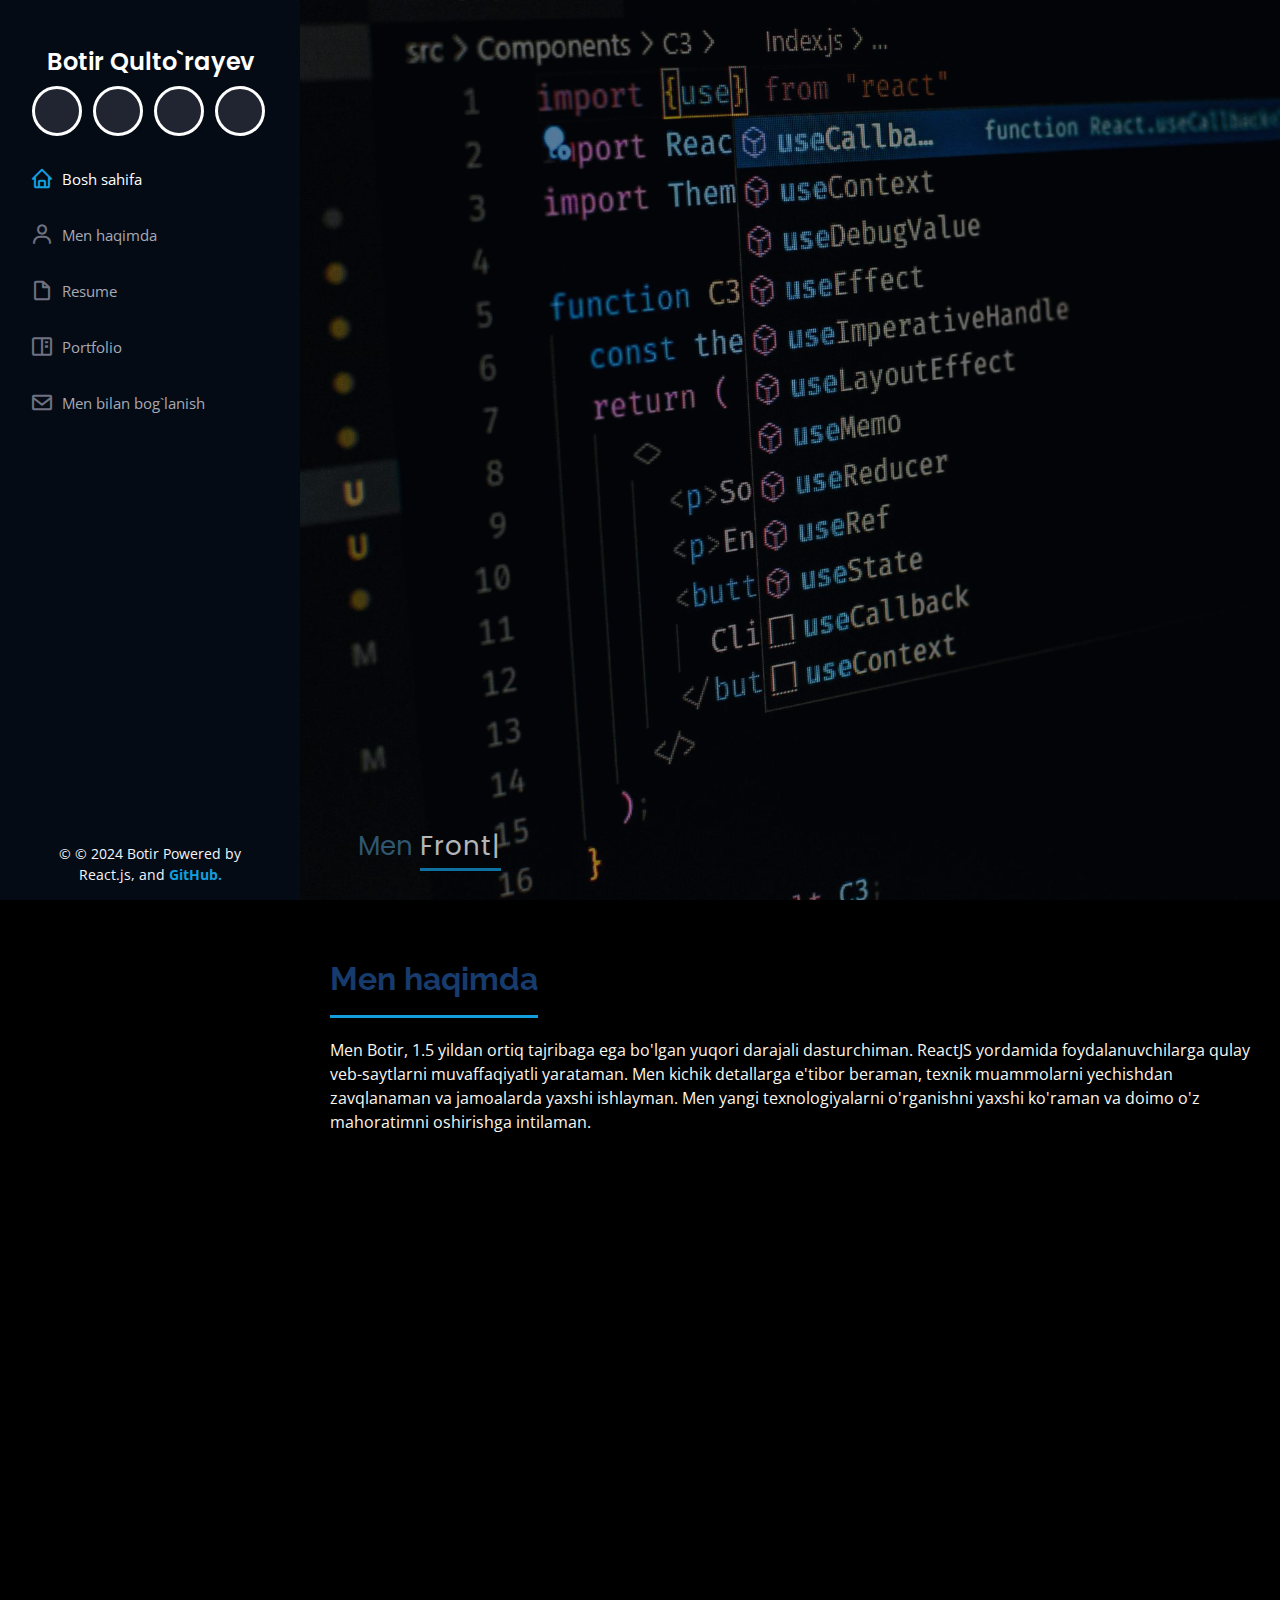
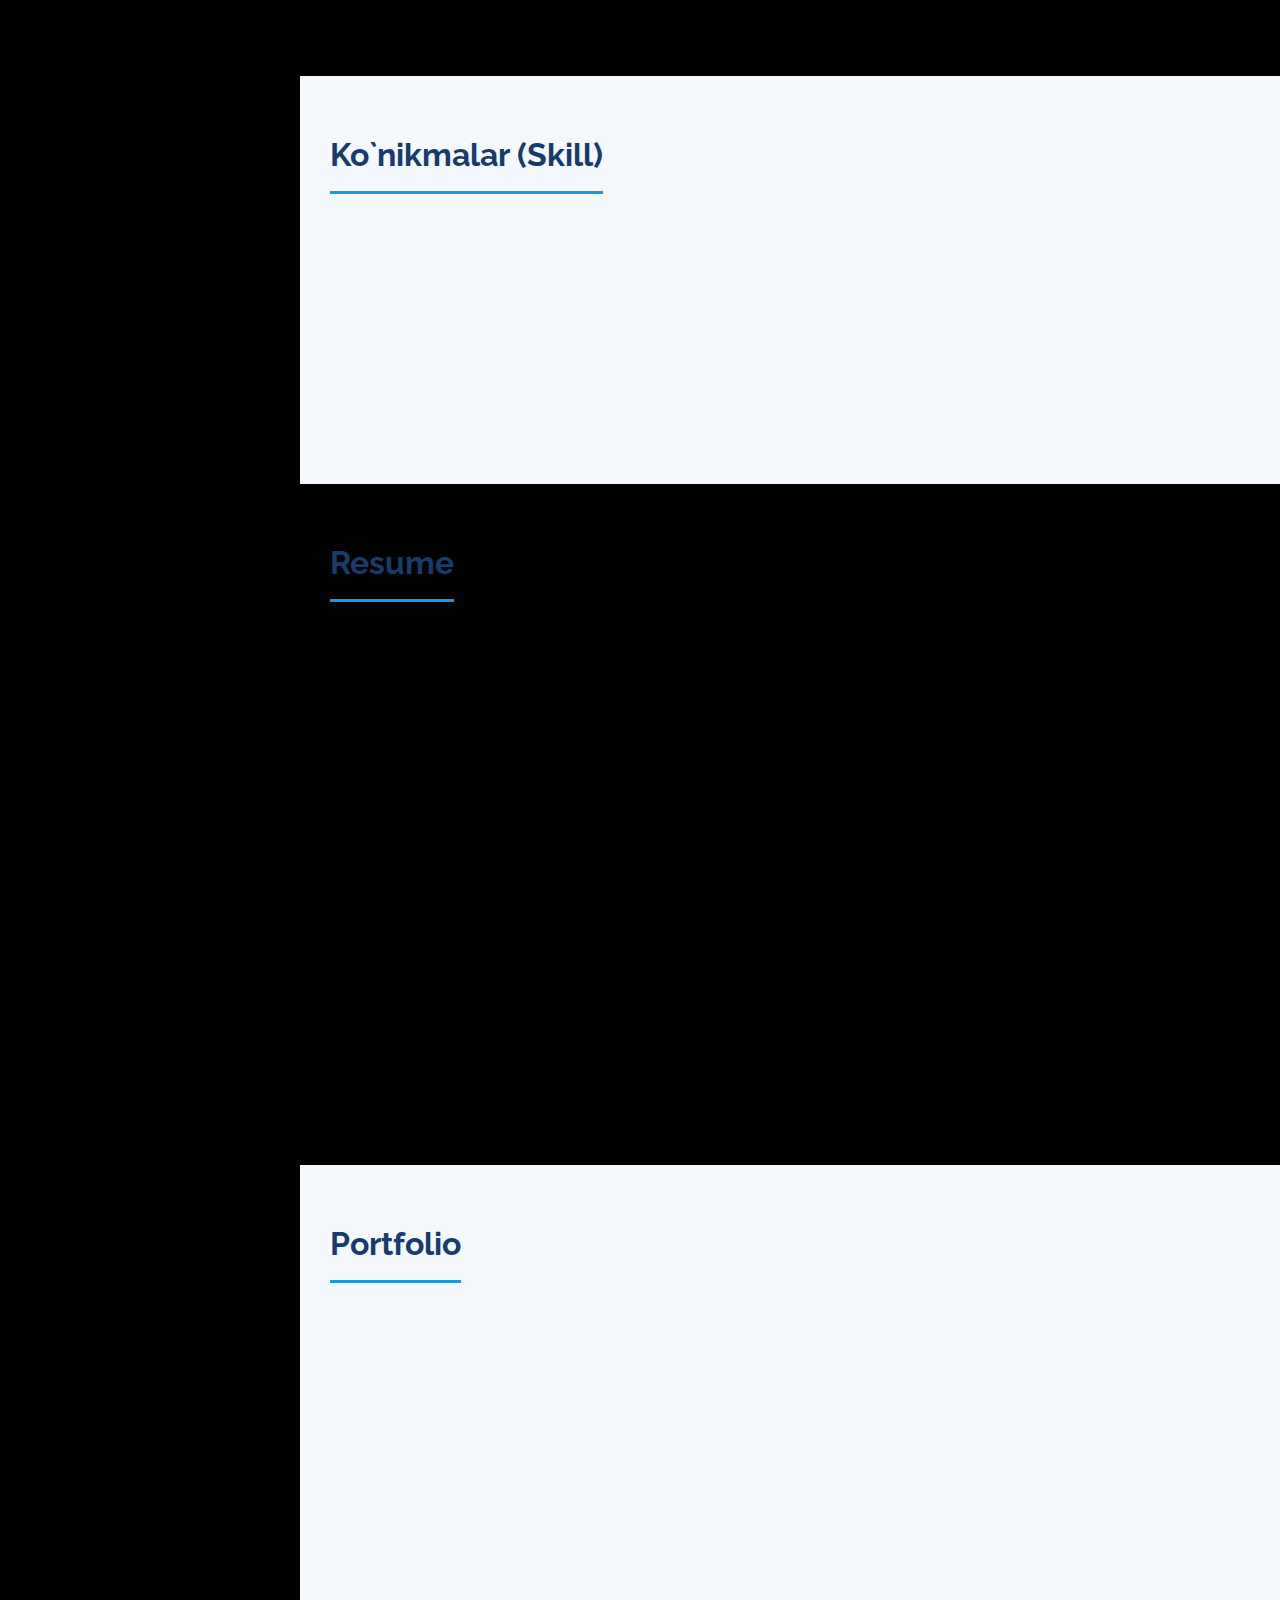
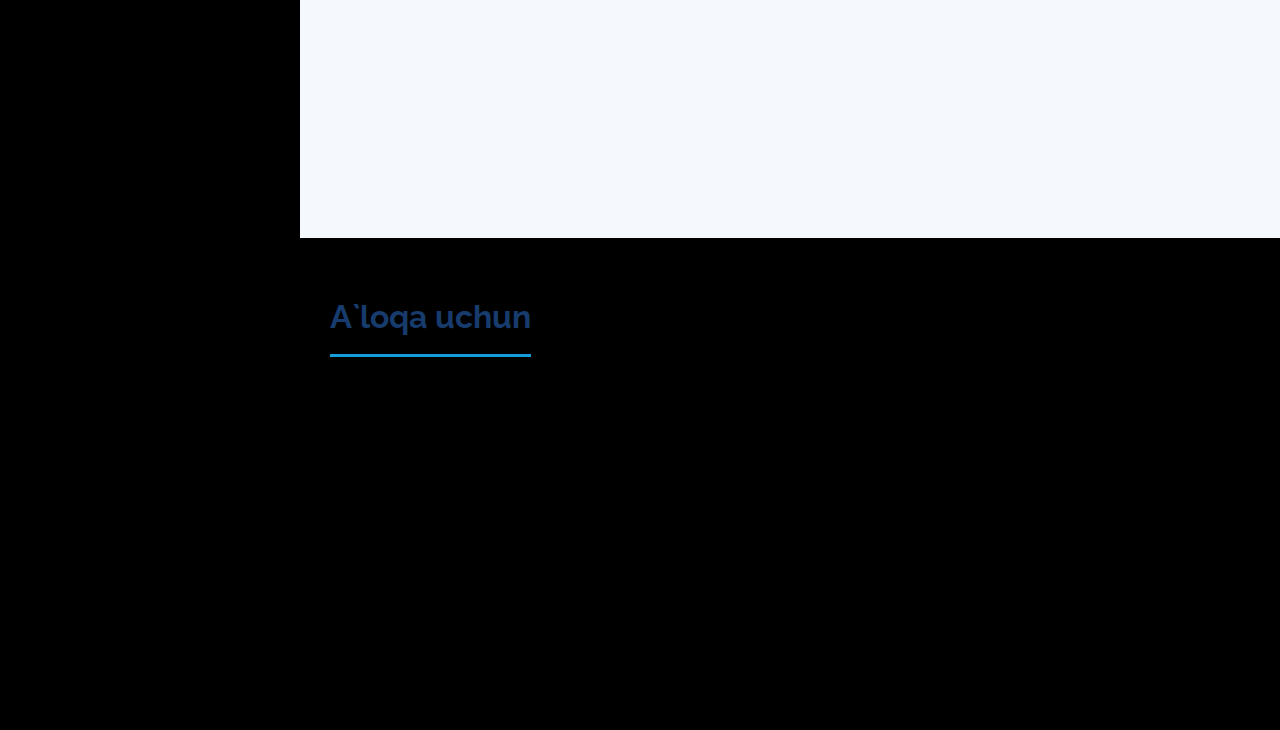
<file: index.html>
<!DOCTYPE html>
<html lang="en">
  <head>
    <meta charset="utf-8" />
    <meta content="width=device-width, initial-scale=1.0" name="viewport" />

    <title>Portfolio</title>
    <meta content="" name="description" />
    <meta content="" name="keywords" />

    <!-- Favicons -->
    <link href="assets/img/favicon.png" rel="icon" />
    <link href="assets/img/apple-touch-icon.png" rel="apple-touch-icon" />

    <!-- Google Fonts -->
    <link
      href="https://fonts.googleapis.com/css?family=Open+Sans:300,300i,400,400i,600,600i,700,700i|Raleway:300,300i,400,400i,500,500i,600,600i,700,700i|Poppins:300,300i,400,400i,500,500i,600,600i,700,700i"
      rel="stylesheet"
    />

    <!-- FontAwesome -->
    <link
      rel="stylesheet"
      href="https://use.fontawesome.com/releases/v5.6.3/css/all.css"
      integrity="sha384-UHRtZLI+pbxtHCWp1t77Bi1L4ZtiqrqD80Kn4Z8NTSRyMA2Fd33n5dQ8lWUE00s/"
      crossorigin="anonymous"
    />

    <!-- Vendor CSS Files -->
    <link href="assets/vendor/aos/aos.css" rel="stylesheet" />
    <link
      href="assets/vendor/bootstrap/css/bootstrap.min.css"
      rel="stylesheet"
    />
    <link
      href="assets/vendor/bootstrap-icons/bootstrap-icons.css"
      rel="stylesheet"
    />
    <link href="assets/vendor/boxicons/css/boxicons.min.css" rel="stylesheet" />
    <link
      href="assets/vendor/glightbox/css/glightbox.min.css"
      rel="stylesheet"
    />
    <link href="assets/vendor/swiper/swiper-bundle.min.css" rel="stylesheet" />

    <!-- Template Main CSS File -->
    <link href="assets/css/style.css" rel="stylesheet" />
    <link rel="stylesheet" href="assets/css/cursor-style.css" />

    <!-- =======================================================
  * Template Name: iPortfolio
  * Updated: Jan 29 2024 with Bootstrap v5.3.2
  * Template URL: https://bootstrapmade.com/iportfolio-bootstrap-portfolio-websites-template/
  * Author: BootstrapMade.com
  * License: https://bootstrapmade.com/license/
  ======================================================== -->
  </head>

  <body class="body">

    <!-- <div class="loader" id="load">
      <div>G</div>
      <div>N</div>
      <div>I</div>
      <div>D</div>
      <div>A</div>
      <div>O</div>
      <div>L</div>
    </div> -->

    <!-- ======= Mobile nav toggle button ======= -->
    <i class="bi bi-list mobile-nav-toggle d-xl-none"></i>

    <!-- ======= Header ======= -->
    <header id="header">
      <div class="d-flex flex-column">
        <div class="profile my-5">
          <!-- <img
            src="assets/img/profile-img.jpg"
            alt=""
            class="img-fluid rounded-circle"
          /> -->
          <h1 class="text-light"><a href="index.html">Botir Qulto`rayev</a></h1>
          <div class="social-links mt-3 text-center">
            <ul>
              <li>
                <a href="https://t.me/Botir_lv21"  target="_blank" class="telegram">
                  <i class="fab fa-brands fa-telegram icon"></i>
                </a>
              </li>
              <li>
                <a href="https://github.com/BotirWeb" target="_blank" class="github"
                  ><i class="fab fa-brands fa-github icon"></i
                ></a>
              </li>
              <li>
                <a href="https://www.linkedin.com/in/botirdev" target="_blank" class="linkedin"
                  ><i class="fab fa-linkedin-in icon"></i
                ></a>
              </li>
              <li>
                <a href="mailto:botirweb.job@gmail.com"  target="_blank" class="email"
                  ><i class="fab fa-google icon"></i
                ></a>
              </li>
            </ul>
          </div>
        </div>

        <nav id="navbar" class="nav-menu navbar">
          <ul>
            <li>
              <a href="#hero" class="nav-link scrollto active"
                ><i class="bx bx-home"></i> <span>Bosh sahifa</span></a
              >
            </li>
            <li>
              <a href="#about" class="nav-link scrollto"
                ><i class="bx bx-user"></i> <span>Men haqimda</span></a
              >
            </li>
            <li>
              <a href="#resume" class="nav-link scrollto"
                ><i class="bx bx-file-blank"></i> <span>Resume</span></a
              >
            </li>
            <li>
              <a href="#portfolio" class="nav-link scrollto"
                ><i class="bx bx-book-content"></i> <span>Portfolio</span></a
              >
            </li>
            <!-- <li>
              <a href="#services" class="nav-link scrollto"
                ><i class="bx bx-server"></i> <span>Services</span></a
              >
            </li> -->
            <li>
              <a href="#contact" class="nav-link scrollto"
                ><i class="bx bx-envelope"></i>
                <span>Men bilan bog`lanish</span></a
              >
            </li>
          </ul>
        </nav>
        <!-- .nav-menu -->
      </div>
    </header>
    <!-- End Header -->

    <!-- ======= Hero Section ======= -->
    <section
      id="hero"
      class="d-flex flex-column justify-content-center align-items-center"
    >
   
    <div class="background-image">
      <img src="assets/img/medium.jpg" alt="">
      
      </div>
    </div>
    
    <div class="title-up-top">
      <p>Men 
        <span
            class="typed"
            data-typed-items="Frontend dasturchiman, React JS dasturchiman"
          ></span>
        
        </p>

    </div>
      <div class="hero-container" data-aos="fade-in">
      </div>
    </section>
    <!-- End Hero -->

    <main id="main">
      <!-- ======= About Section ======= -->
      <section id="about" class="about">
        <div class="container">
          <div class="section-title">
            <h2>Men haqimda</h2>
            <p>
              Men Botir, 1.5 yildan ortiq tajribaga ega bo'lgan
              yuqori darajali dasturchiman. ReactJS yordamida foydalanuvchilarga
              qulay veb-saytlarni muvaffaqiyatli yarataman. Men kichik
              detallarga e'tibor beraman, texnik muammolarni yechishdan zavqlanaman va
              jamoalarda yaxshi ishlayman. Men yangi texnologiyalarni
              o'rganishni yaxshi ko'raman va doimo o'z mahoratimni oshirishga
              intilaman.
            </p>
          </div>

          <div class="row">
            <!-- <div class="col-lg-4" data-aos="fade-right">
              <img src="assets/img/profile-img.jpg" class="img-fluid" alt="" />
            </div> -->
            <div class="col-lg-10 pt-4 pt-lg-0 content" data-aos="fade-left">
              <h3>Frontend dasturchi</h3>
              <p class="fst-italic">
                Men React.js yordamida yaratilgan Single Page Application (SPA)
                dasturini dasturlashda malakali front-end dasturchiman.
                Responsiv dizayn va UX/UI dizayn prinsiplariga amalda
                ko'rsatishga qodirman.
              </p>
              <div class="row">
                <div class="col-lg-6">
                  <ul>
                    <li>
                      <i class="bi bi-chevron-right"></i>
                      <strong>Yosh:</strong> <span>22</span>
                    </li>
                    <!-- <li>
                      <i class="bi bi-chevron-right"></i>
                      <strong>Website:</strong> <span>www.example.com</span>
                    </li> -->
                    <li>
                      <i class="bi bi-chevron-right"></i>
                      <strong>Telefon raqam:</strong>
                      <span
                        ><a href="tel:+998 (91) 518 1636"
                          >+998 (91) 518 1636</a
                        ></span
                      >
                    </li>
                    <li>
                      <i class="bi bi-chevron-right"></i>
                      <strong>Ish uchun hudud:</strong>
                      <span>Toshkent, Termiz, O`zbekiston</span>
                    </li>
                  </ul>
                </div>
                <div class="col-lg-6">
                  <ul>
                    <li>
                      <i class="bi bi-chevron-right"></i>
                      <strong>Daraja:</strong> <span>Junior</span>
                    </li>
                    <li>
                      <i class="bi bi-chevron-right"></i>
                      <strong>Elektron pochta:</strong>
                      <span
                        ><a href="mailto:botirweb.job@gmail.com"
                          >botirweb.job@gmail.com</a
                        ></span
                      >
                    </li>
                    <li>
                      <i class="bi bi-chevron-right"></i>
                      <strong>Freelancerlik:</strong> <span>Mavjud</span>
                    </li>
                  </ul>
                </div>
              </div>
              <p>
                Frontend Frameworks (React JS): Biror frontend frameworkni
                tushunish va uning asosiy funksiyalarini yarata olish ko`nikmalari
              </p>
              <p>
                Version Control Systems (Git): Git-ni tushunish va u bilan
                ishlay olish ko`nikmasi
              </p>
              <p>
                Package Managers (npm, Yarn): Npm yoki Yarn kabi paket
                boshqarish tizimlarini tushunaman.
              </p>
              <p>
                Basic Backend Bilimlar: Backend bilimlar, ya'ni server
                tomonidagi kodni yozish va API-lar bilan ishlashni tushunaman,
                frontend va backendda bo'lgan kodlar orasidagi munosabatni
                tushunaman.
              </p>
            </div>
          </div>
        </div>
      </section>
      <!-- End About Section -->

      <!-- ======= Skills Section ======= -->
      <section id="skills" class="skills section-bg">
        <div class="container">
          <div class="section-title">
            <h2>Ko`nikmalar (Skill)</h2>
          </div>

          <div class="row skills-content">
            <div class="col-lg-6" data-aos="fade-up">
              <div class="progress">
                <span class="skill">HTML <i class="val">100%</i></span>
                <div class="progress-bar-wrap">
                  <div
                    class="progress-bar"
                    role="progressbar"
                    aria-valuenow="100"
                    aria-valuemin="0"
                    aria-valuemax="100"
                  ></div>
                </div>
              </div>

              <div class="progress">
                <span class="skill">CSS (SASS)<i class="val">90%</i></span>
                <div class="progress-bar-wrap">
                  <div
                    class="progress-bar"
                    role="progressbar"
                    aria-valuenow="90"
                    aria-valuemin="0"
                    aria-valuemax="100"
                  ></div>
                </div>
              </div>

              <div class="progress">
                <span class="skill"
                  >JavaScript, (jQuery) <i class="val">75%</i></span
                >
                <div class="progress-bar-wrap">
                  <div
                    class="progress-bar"
                    role="progressbar"
                    aria-valuenow="75"
                    aria-valuemin="0"
                    aria-valuemax="100"
                  ></div>
                </div>
              </div>
            </div>

            <div class="col-lg-6" data-aos="fade-up" data-aos-delay="100">
              <div class="progress">
                <span class="skill">React Js <i class="val">80%</i></span>
                <div class="progress-bar-wrap">
                  <div
                    class="progress-bar"
                    role="progressbar"
                    aria-valuenow="80"
                    aria-valuemin="0"
                    aria-valuemax="100"
                  ></div>
                </div>
              </div>

              <div class="progress">
                <span class="skill"
                  >Bootstrap, Material UI, Tailwind<i class="val">90%</i></span
                >
                <div class="progress-bar-wrap">
                  <div
                    class="progress-bar"
                    role="progressbar"
                    aria-valuenow="90"
                    aria-valuemin="0"
                    aria-valuemax="100"
                  ></div>
                </div>
              </div>

              <div class="progress">
                <span class="skill"
                  >Photoshop, Figma <i class="val">55%</i></span
                >
                <div class="progress-bar-wrap">
                  <div
                    class="progress-bar"
                    role="progressbar"
                    aria-valuenow="55"
                    aria-valuemin="0"
                    aria-valuemax="100"
                  ></div>
                </div>
              </div>
            </div>
          </div>
        </div>
      </section>
      <!-- End Skills Section -->

      <!-- ======= Resume Section ======= -->
      <section id="resume" class="resume">
        <div class="container">
          <div class="section-title">
            <h2>Resume</h2>
          </div>

          <div class="row">
            <div class="col-lg-6" data-aos="fade-up">
              <div class="resume-item pb-0">
                <h4>Botir Qulto`rayev</h4>
                <p>
                  <em>Yosh Frontend dasturchi</em>
                </p>
                <ul>
                  <li>
                    <a href="tel:+998 (91) 518 1636">+998 (91) 518 1636</a>
                  </li>
                  <li>
                    <a href="tel:+998 (91) 584 42 69">+998 (91) 584 42 69</a>
                  </li>
                  <li>
                    <a href="mailto:botirweb.job@gmail.com"
                      >botirweb.job@gmail.com</a
                    >
                  </li>
                </ul>
              </div>

              <h3 class="resume-title">Ta`lim</h3>
              <div class="resume-item">
                <h4>WebForte Akademy</h4>
                <h5>2022 - 2023</h5>
                <p>
                  Men <a href="http://webforte.uz">WebForte Akademyda</a> veb
                  saytlarni Figma, Photoshop dizayn maketlar yordamida noldan
                  yaratishni, telegram botga xabar yuborishni, va bu saytlarni xostinga joylashni o`rgandim
                </p>
              </div>
              <!-- <div class="resume-item">
                <h4>Self Study</h4>
                <h5>2023 - 2024</h5>
                <p>
                  <a href="https://sammi.ac">sammi.ac</a> onlayn platformasidan
                  mustaqil ravishda React JS ni o`rgandim, Class component,
                  Function component, Hooklar, Custom hooklar, API bilan
                  ishlash, Redux, Redux toolkit, kurs davomida Reactning asosiy
                  bilimlariga ega bo`ldim.
                </p>
              </div> -->
            </div>
            <div class="col-lg-6" data-aos="fade-up" data-aos-delay="100">
              <h3 class="resume-title">Birinchi ish</h3>
              <div class="resume-item">
                <h4>Frontend, Freelancer</h4>
                <h5>2023</h5>
                <ul>
                  <li>WebForte Akademy jamoasi bilan birga turli responsiv, veb saytlar, saytlarni noldan ko`tarish, hostinga joylash, xatoliklarni tuzatish bilan shug`ullanganman</li>
                  <li>kwork.ru onlayn ish saytidan veb saytlarni yaratish, veb saytdagi turli xatoliklarni tuzatish bilan shug`ullanganman</li>
                  <li>
                    Responsiv veb saytlarni Figma va Photoshop maketlari
                    yordamida yarataman
                  </li>
                 
                </ul>

                
              
              <p><a class="btn btn-primary" href="https://docs.google.com/document/d/e/2PACX-1vQb8RbstOr6NG2hlfYrHQxTEcpoYZ9s4t6ZmMlo83VBpo9C1WdSVHUX7IV5ojLCxFS1W_TfmF-c97TE/pub" target="_blank" >Resumeni ko`rish</a></p>
              </div>

            </div>
          </div>
        </div>
      </section>
      <!-- End Resume Section -->

      <!-- ======= Portfolio Section ======= -->
      <section id="portfolio" class="portfolio section-bg">
        <div class="container">
          <div class="section-title">
            <h2>Portfolio</h2>
          </div>

          <div class="row" data-aos="fade-up">
            <div class="col-lg-12 d-flex justify-content-center">
              <ul id="portfolio-flters">
                <li data-filter="*" class="filter-active">Barchasi</li>
                <li data-filter=".filter-react">Veb dastur(React asosida)</li>
                <li data-filter=".filter-sayt">Veb sayt</li>
                <!-- <li data-filter=".filter-sayt">Figma dizayn asosida(noldan)</li> -->
              </ul>
            </div>
          </div>

          <div
            class="row portfolio-container"
            data-aos="fade-up"
            data-aos-delay="100"
          >
            <div class="col-lg-4 col-md-6 portfolio-item filter-react">
              <div class="portfolio-wrap">
                
                <img
                  src="assets/img/portfolio/youtube-clone.jpg"
                  class="img-fluid"
                  alt=""
                />
                <div class="portfolio-links">
                  <a
                  href="https://kosmos-tube.vercel.app"
                    target="_blank"
                    title="Youtube clone, video veb sayt"
                    ><i class="bx bx-plus"></i
                  ></a>
                  <a href="youtube-clone-details.html"  target="_blank" title="More Details"
                    ><i class="bx bx-link"></i
                  ></a>
                </div>
              </div>
            </div>

            <div class="col-lg-4 col-md-6 portfolio-item filter-sayt">
              <div class="portfolio-wrap">
                <img
                  src="assets/img/portfolio/motex-1.jpg"
                  class="img-fluid"
                  alt=""
                />
                <div class="portfolio-links">
                  <a
                  href="https://motex-1.netlify.app"
                    title="Ko`p funksiyali internet do`kon"
                    target="_blank"
                    ><i class="bx bx-plus"></i
                  ></a>
                  <a href="motex.html" target="_blank" title="More Details"
                    ><i class="bx bx-link"></i
                  ></a>
                </div>
              </div>
            </div>

            <div class="col-lg-4 col-md-6 portfolio-item filter-sayt">
              <div class="portfolio-wrap">
                <img
                  src="assets/img/portfolio/estrade-1.jpg"
                  class="img-fluid"
                  alt=""
                />
                <div class="portfolio-links">
                  <a
                  href="https://etrade-1.netlify.app"
                  target="_blank"
                    title="Internet do`kon"
                    ><i class="bx bx-plus"></i
                  ></a>
                  <a href="etrade.html" target="_blank" title="More Details"
                    ><i class="bx bx-link"></i
                  ></a>
                </div>
              </div>
            </div>

            <div class="col-lg-4 col-md-6 portfolio-item filter-sayt">
              <div class="portfolio-wrap">
                <img
                  src="assets/img/portfolio/api-market.jpg"
                  class="img-fluid"
                  alt=""
                />
                <div class="portfolio-links">
                  <a
                  href="https://api-market.netlify.app" target="_blank"
                    title="internet do`kon"
                    ><i class="bx bx-plus"></i
                  ></a>
                  <a href="api-market.html" target="_blank" title="More Details"
                    ><i class="bx bx-link"></i
                  ></a>
                </div>
              </div>
            </div>
            <div class="col-lg-4 col-md-6 portfolio-item filter-sayt">
              <div class="portfolio-wrap">
                <img
                  src="assets/img/portfolio/proxy-1.jpg"
                  class="img-fluid"
                  alt=""
                />
                <div class="portfolio-links">
                  <a
                  href="https://proxyleet.com" target="_blank"
                    title="Internet do`kon"
                    ><i class="bx bx-plus"></i
                  ></a>
                  <a href="proxy1330.html" target="_blank" title="More Details"
                    ><i class="bx bx-link"></i
                  ></a>
                </div>
              </div>
            </div>
            <div class="col-lg-4 col-md-6 portfolio-item filter-sayt">
              <div class="portfolio-wrap">
                <img
                  src="assets/img/portfolio/premium-house.jpg"
                  class="img-fluid"
                  alt=""
                />
                <div class="portfolio-links">
                  <a
                  href="https://premium-house.netlify.app/" target="_blank"
                    title="Internet do`kon"
                    ><i class="bx bx-plus"></i
                  ></a>
                  <a href="premium-house.html" target="_blank" title="More Details"
                    ><i class="bx bx-link"></i
                  ></a>
                </div>
              </div>
            </div>
          </div>
        </div>
      </section>
      <!-- End Portfolio Section -->

      <!-- ======= Contact Section ======= -->
      <section id="contact" class="contact">
        <div class="container">
          <div class="section-title">
            <h2>A`loqa uchun</h2>
            <p></p>
          </div>

          <div class="row" data-aos="fade-in">
            <div class="col-lg-10 d-flex align-items-stretch">
              <div class="info d-flex gap-5">
                <div class="email">
                  <i class="bi bi-envelope"></i>
                  <h4>Elektron pochta:</h4>
                  <p>
                    <a href="mailto:botirweb.job@gmail.com"
                      >botirweb.job@gmail.com</a
                    >
                  </p>
                </div>

                <div class="phone">
                  <i class="bi bi-phone"></i>
                  <h4>Telefon raqam:</h4>
                  <p><a href="tel:+998(91)5181636">+998 (91) 518 16 36</a></p>
                  <p>
                    <a href="tel:+998(91)5844269">+998 (91) 584 42 69</a>
                  </p>
                </div>
              </div>
            </div>
          </div>
        </div>
      </section>
      <!-- End Contact Section -->
    </main>
    <!-- End #main -->

    <!-- ======= Footer ======= -->
    <footer id="footer">
      <div class="container">
        <div class="copyright">
          &copy; © 2024 Botir
          Powered by React.js, and <strong><span><a href="https://github.com/BotirWeb" target="_blank"> GitHub.</a></span></strong>
        </div>
        
        </div>
      </div>
    </footer>
    <!-- End  Footer -->

    <a
      href="#"
      class="back-to-top d-flex align-items-center justify-content-center"
      ><i class="bi bi-arrow-up-short"></i
    ></a>
    <!-- <canvas id="canvas"></canvas> -->

    <!-- Vendor JS Files -->
    <script src="assets/vendor/purecounter/purecounter_vanilla.js"></script>
    <script src="assets/vendor/aos/aos.js"></script>
    <script src="assets/vendor/bootstrap/js/bootstrap.bundle.min.js"></script>
    <script src="assets/vendor/glightbox/js/glightbox.min.js"></script>
    <script src="assets/vendor/isotope-layout/isotope.pkgd.min.js"></script>
    <script src="assets/vendor/swiper/swiper-bundle.min.js"></script>
    <script src="assets/vendor/typed.js/typed.umd.js"></script>
    <script src="assets/vendor/waypoints/noframework.waypoints.js"></script>
    <script src="assets/vendor/php-email-form/validate.js"></script>

    <!-- Template Main JS File -->
    <script src="assets/js/main.js"></script>

    <!-- mouse pointer animation -->
    <!-- <script
      src="//cdnjs.cloudflare.com/ajax/libs/dat-gui/0.5/dat.gui.min.js"
      type="text/javascript"
    ></script> -->

    <script src="assets/js/cursor-script.js"></script>
  </body>
</html>
</file>
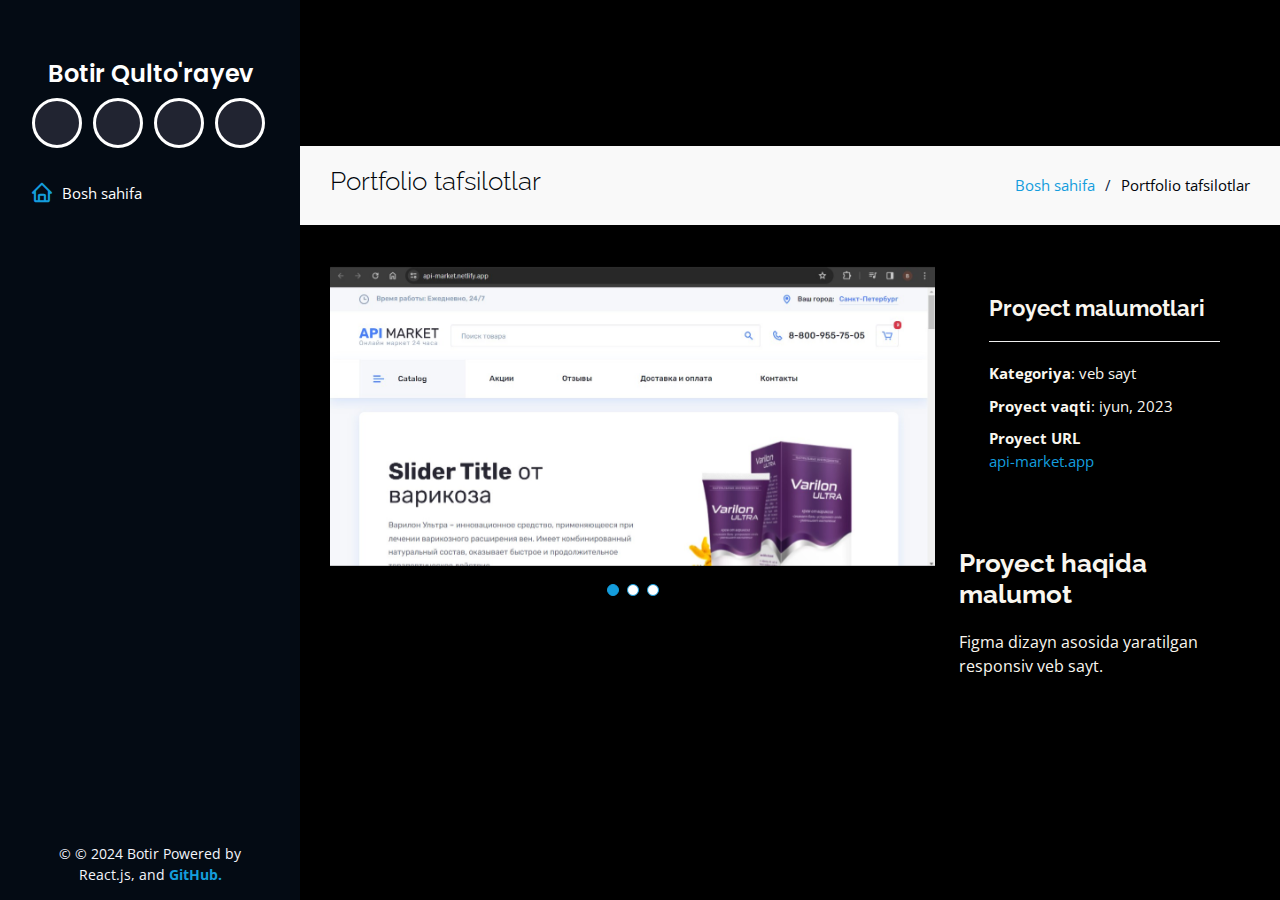
<file: api-market.html>
<!DOCTYPE html>
<html lang="en">
  <head>
    <meta charset="utf-8" />
    <meta content="width=device-width, initial-scale=1.0" name="viewport" />

    <title>Portfolio tafsilotlar</title>
    <meta content="" name="description" />
    <meta content="" name="keywords" />

    <!-- Favicons -->
    <link href="assets/img/favicon.png" rel="icon" />
    <link href="assets/img/apple-touch-icon.png" rel="apple-touch-icon" />

    <!-- Google Fonts -->
    <link
      href="https://fonts.googleapis.com/css?family=Open+Sans:300,300i,400,400i,600,600i,700,700i|Raleway:300,300i,400,400i,500,500i,600,600i,700,700i|Poppins:300,300i,400,400i,500,500i,600,600i,700,700i"
      rel="stylesheet"
    />

    <!-- FontAwesome -->
    <link
      rel="stylesheet"
      href="https://use.fontawesome.com/releases/v5.6.3/css/all.css"
      integrity="sha384-UHRtZLI+pbxtHCWp1t77Bi1L4ZtiqrqD80Kn4Z8NTSRyMA2Fd33n5dQ8lWUE00s/"
      crossorigin="anonymous"
    />

    <!-- Vendor CSS Files -->
    <link href="assets/vendor/aos/aos.css" rel="stylesheet" />
    <link
      href="assets/vendor/bootstrap/css/bootstrap.min.css"
      rel="stylesheet"
    />
    <link
      href="assets/vendor/bootstrap-icons/bootstrap-icons.css"
      rel="stylesheet"
    />
    <link href="assets/vendor/boxicons/css/boxicons.min.css" rel="stylesheet" />
    <link
      href="assets/vendor/glightbox/css/glightbox.min.css"
      rel="stylesheet"
    />
    <link href="assets/vendor/swiper/swiper-bundle.min.css" rel="stylesheet" />

    <!-- Template Main CSS File -->
    <link href="assets/css/style.css" rel="stylesheet" />
    <link rel="stylesheet" href="assets/css/cursor-style.css" />

    <!-- =======================================================
  * Template Name: iPortfolio
  * Updated: Jan 29 2024 with Bootstrap v5.3.2
  * Template URL: https://bootstrapmade.com/iportfolio-bootstrap-portfolio-websites-template/
  * Author: BootstrapMade.com
  * License: https://bootstrapmade.com/license/
  ======================================================== -->
  </head>

  <body id="body">
    <!-- ======= Mobile nav toggle button ======= -->
    <i class="bi bi-list mobile-nav-toggle d-xl-none"></i>

    <!-- ======= Header ======= -->
    <header id="header">
      <div class="d-flex flex-column">
        <div class="profile portfolio_detail">
          <!-- <img
            src="assets/img/profile-img.jpg"
            alt=""
            class="img-fluid rounded-circle"
          /> -->
          <h1 class="text-light"><a href="index.html">Botir Qulto'rayev</a></h1>
          <div class="social-links mt-3 text-center">
            <ul>
              <li>
                <a href="https://t.me/Botir_lv21"  target="_blank" class="telegram">
                  <i class="fab fa-brands fa-telegram icon"></i>
                </a>
              </li>
              <li>
                <a href="https://github.com/BotirWeb" target="_blank" class="github"
                  ><i class="fab fa-brands fa-github icon"></i
                ></a>
              </li>
              <li>
                <a href="https://www.linkedin.com/in/botirdev" target="_blank" class="linkedin"
                  ><i class="fab fa-linkedin-in icon"></i
                ></a>
              </li>
              <li>
                <a href="mailto:botirweb.job@gmail.com"  target="_blank" class="email"
                  ><i class="fab fa-google icon"></i
                ></a>
              </li>
            </ul>
          </div>
        </div>

        <nav id="navbar" class="nav-menu navbar navbar_bosh_sahifa">
          <ul>
            <li>
              <a href="index.html" class="nav-link scrollto active"
                ><i class="bx bx-home"></i> <span>Bosh sahifa</span></a
              >
            </li>
          </ul>
        </nav>
        <!-- .nav-menu -->
      </div>
    </header>
    <!-- End Header -->

    <main id="main">
      <!-- ======= Breadcrumbs ======= -->
      <section id="breadcrumbs" class="breadcrumbs">
        <div class="container">
          <div class="d-flex justify-content-between align-items-center">
            <h2 class="breadcrumbs_title">Portfolio tafsilotlar</h2>
            <ol>
              <li><a href="index.html">Bosh sahifa</a></li>
              <li class="breadcrumbs_title">Portfolio tafsilotlar</li>
            </ol>
          </div>
        </div>
      </section>
      <!-- End Breadcrumbs -->

      <!-- ======= Portfolio Details Section ======= -->
      <section id="portfolio-details" class="portfolio-details">
        <div class="container">
          <div class="row gy-4">
            <div class="col-lg-8">
              <div class="portfolio-details-slider swiper">
                <div class="swiper-wrapper align-items-center">
                  <div class="swiper-slide">
                    <img src="assets/img/portfolio/api-market.jpg" alt="" />
                  </div>

                  <div class="swiper-slide">
                    <img src="assets/img/portfolio/api-market-2.jpg" alt="" />
                  </div>

                  <div class="swiper-slide">
                    <img src="assets/img/portfolio/api-market-3.jpg" alt="" />
                  </div>
                </div>
                <div class="swiper-pagination"></div>
              </div>
            </div>

            <div class="col-lg-4">
              <div class="portfolio-info">
                <h3>Proyect malumotlari</h3>
                <ul>
                  <li><strong>Kategoriya</strong>: veb sayt</li>
                  <li><strong>Proyect vaqti</strong>: iyun, 2023</li>
                  <li>
                    <strong>Proyect URL</strong>
                    <br />
                    <a href="https://api-market.netlify.app" target="_blank"
                      >api-market.app</a
                    >
                  </li>
                </ul>
              </div>
              <div class="portfolio-description">
                <h2>Proyect haqida malumot</h2>
                <p>Figma dizayn asosida yaratilgan responsiv veb sayt.</p>
              </div>
            </div>
          </div>
        </div>
      </section>
      <!-- End Portfolio Details Section -->
    </main>
    <!-- End #main -->

    <!-- ======= Footer ======= -->
    <footer id="footer">
      <div class="container">
        <div class="copyright">
          &copy; © 2024 Botir
          Powered by React.js, and <strong><span><a href="https://github.com/BotirWeb" target="_blank"> GitHub.</a></span></strong>
        </div>
        
        </div>
      </div>
    </footer>
    <!-- End  Footer -->

    <a
      href="#"
      class="back-to-top d-flex align-items-center justify-content-center"
      ><i class="bi bi-arrow-up-short"></i
    ></a>

    <!-- Vendor JS Files -->
    <script src="assets/vendor/purecounter/purecounter_vanilla.js"></script>
    <script src="assets/vendor/aos/aos.js"></script>
    <script src="assets/vendor/bootstrap/js/bootstrap.bundle.min.js"></script>
    <script src="assets/vendor/glightbox/js/glightbox.min.js"></script>
    <script src="assets/vendor/isotope-layout/isotope.pkgd.min.js"></script>
    <script src="assets/vendor/swiper/swiper-bundle.min.js"></script>
    <script src="assets/vendor/typed.js/typed.umd.js"></script>
    <script src="assets/vendor/waypoints/noframework.waypoints.js"></script>
    <script src="assets/vendor/php-email-form/validate.js"></script>

    <!-- Template Main JS File -->
    <script src="assets/js/main.js"></script>
    <script src="assets/js/cursor-script.js"></script>
  </body>
</html>
</file>
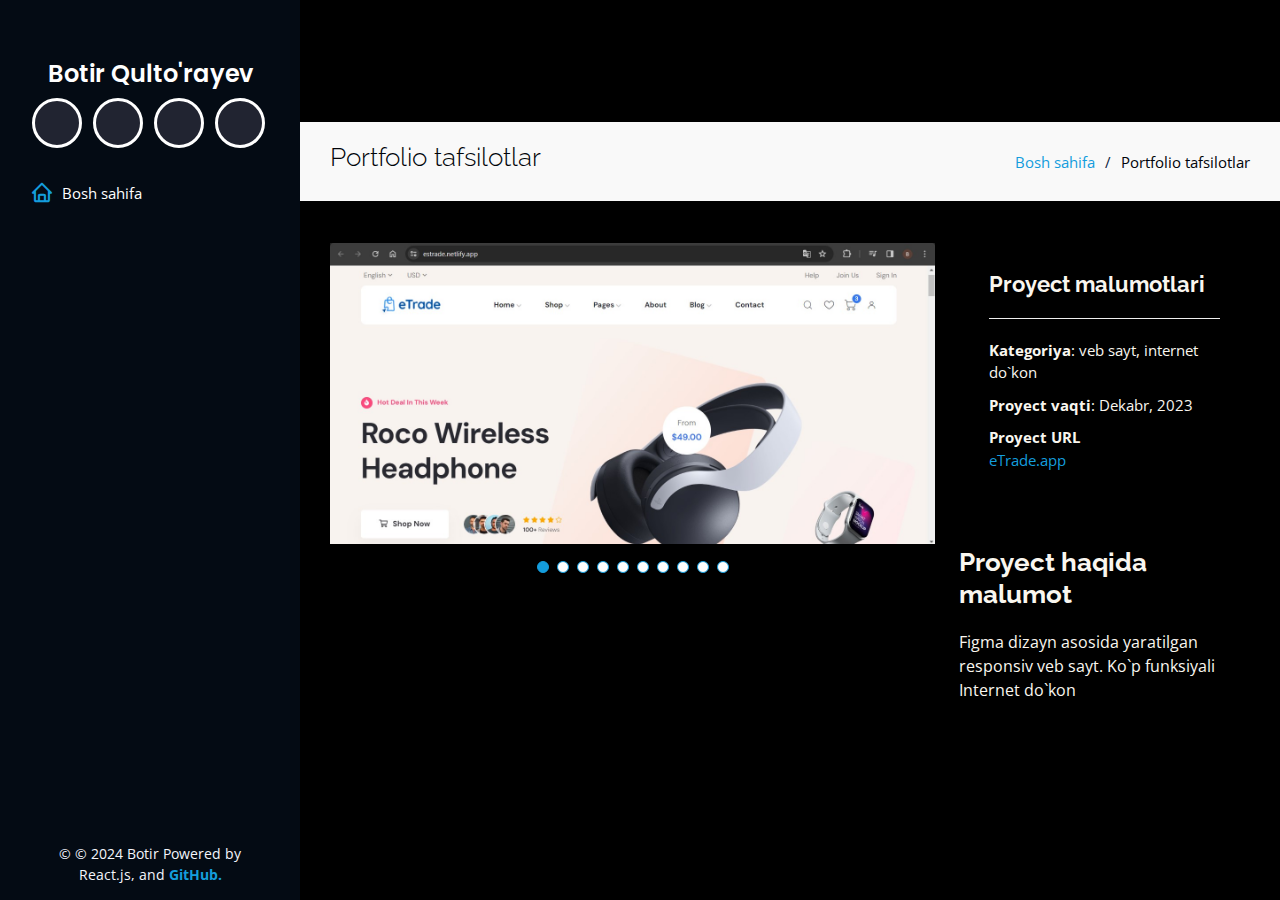
<file: etrade.html>
<!DOCTYPE html>
<html lang="en">
  <head>
    <meta charset="utf-8" />
    <meta content="width=device-width, initial-scale=1.0" name="viewport" />

    <title>Portfolio tafsilotlar</title>
    <meta content="" name="description" />
    <meta content="" name="keywords" />

    <!-- Favicons -->
    <link href="assets/img/favicon.png" rel="icon" />
    <link href="assets/img/apple-touch-icon.png" rel="apple-touch-icon" />

    <!-- Google Fonts -->
    <link
      href="https://fonts.googleapis.com/css?family=Open+Sans:300,300i,400,400i,600,600i,700,700i|Raleway:300,300i,400,400i,500,500i,600,600i,700,700i|Poppins:300,300i,400,400i,500,500i,600,600i,700,700i"
      rel="stylesheet"
    />

    <!-- FontAwesome -->
    <link
      rel="stylesheet"
      href="https://use.fontawesome.com/releases/v5.6.3/css/all.css"
      integrity="sha384-UHRtZLI+pbxtHCWp1t77Bi1L4ZtiqrqD80Kn4Z8NTSRyMA2Fd33n5dQ8lWUE00s/"
      crossorigin="anonymous"
    />

    <!-- Vendor CSS Files -->
    <link href="assets/vendor/aos/aos.css" rel="stylesheet" />
    <link
      href="assets/vendor/bootstrap/css/bootstrap.min.css"
      rel="stylesheet"
    />
    <link
      href="assets/vendor/bootstrap-icons/bootstrap-icons.css"
      rel="stylesheet"
    />
    <link href="assets/vendor/boxicons/css/boxicons.min.css" rel="stylesheet" />
    <link
      href="assets/vendor/glightbox/css/glightbox.min.css"
      rel="stylesheet"
    />
    <link href="assets/vendor/swiper/swiper-bundle.min.css" rel="stylesheet" />

    <!-- Template Main CSS File -->
    <link href="assets/css/style.css" rel="stylesheet" />
    <link rel="stylesheet" href="assets/css/cursor-style.css" />

    <!-- =======================================================
  * Template Name: iPortfolio
  * Updated: Jan 29 2024 with Bootstrap v5.3.2
  * Template URL: https://bootstrapmade.com/iportfolio-bootstrap-portfolio-websites-template/
  * Author: BootstrapMade.com
  * License: https://bootstrapmade.com/license/
  ======================================================== -->
  </head>

  <body id="body">
    <!-- ======= Mobile nav toggle button ======= -->
    <i class="bi bi-list mobile-nav-toggle d-xl-none"></i>

    <!-- ======= Header ======= -->
    <header id="header">
      <div class="d-flex flex-column">
        <div class="profile portfolio_detail">
          <!-- <img
            src="assets/img/profile-img.jpg"
            alt=""
            class="img-fluid rounded-circle"
          /> -->
          <h1 class="text-light"><a href="index.html">Botir Qulto'rayev</a></h1>
          <div class="social-links mt-3 text-center">
            <ul>
              <li>
                <a href="https://t.me/Botir_lv21"  target="_blank" class="telegram">
                  <i class="fab fa-brands fa-telegram icon"></i>
                </a>
              </li>
              <li>
                <a href="https://github.com/BotirWeb" target="_blank" class="github"
                  ><i class="fab fa-brands fa-github icon"></i
                ></a>
              </li>
              <li>
                <a href="https://www.linkedin.com/in/botirdev" target="_blank" class="linkedin"
                  ><i class="fab fa-linkedin-in icon"></i
                ></a>
              </li>
              <li>
                <a href="mailto:botirweb.job@gmail.com"  target="_blank" class="email"
                  ><i class="fab fa-google icon"></i
                ></a>
              </li>
            </ul>
          </div>
        </div>

        <nav id="navbar" class="nav-menu navbar navbar_bosh_sahifa">
          <ul>
            <li>
              <a href="index.html" class="nav-link scrollto active"
                ><i class="bx bx-home"></i> <span>Bosh sahifa</span></a
              >
            </li>
          </ul>
        </nav>
        <!-- .nav-menu -->
      </div>
    </header>
    <!-- End Header -->

    <main id="main">
      <!-- ======= Breadcrumbs ======= -->
      <section id="breadcrumbs" class="breadcrumbs">
        <div class="container">
          <div class="d-flex justify-content-between align-items-center">
            <h2 class="breadcrumbs_title">Portfolio tafsilotlar</h2>
            <ol>
              <li><a href="index.html">Bosh sahifa</a></li>
              <li class="breadcrumbs_title">Portfolio tafsilotlar</li>
            </ol>
          </div>
        </div>
      </section>
      <!-- End Breadcrumbs -->

      <!-- ======= Portfolio Details Section ======= -->
      <section id="portfolio-details" class="portfolio-details">
        <div class="container">
          <div class="row gy-4">
            <div class="col-lg-8">
              <div class="portfolio-details-slider swiper">
                <div class="swiper-wrapper align-items-center">
                  <div class="swiper-slide">
                    <img src="assets/img/portfolio/estrade-1.jpg" alt="" />
                  </div>

                  <div class="swiper-slide">
                    <img src="assets/img/portfolio/estrade-2.jpg" alt="" />
                  </div>

                  <div class="swiper-slide">
                    <img src="assets/img/portfolio/estrade-4.jpg" alt="" />
                  </div>
                  <div class="swiper-slide">
                    <img src="assets/img/portfolio/estrade-5.jpg" alt="" />
                  </div>

                  <div class="swiper-slide">
                    <img src="assets/img/portfolio/estrade-8.jpg" alt="" />
                  </div>

                  <div class="swiper-slide">
                    <img src="assets/img/portfolio/estrade-7.jpg" alt="" />
                  </div>
                  <div class="swiper-slide">
                    <img src="assets/img/portfolio/estrade-9.jpg" alt="" />
                  </div>

                  <div class="swiper-slide">
                    <img src="assets/img/portfolio/estrade-10.jpg" alt="" />
                  </div>

                  <div class="swiper-slide">
                    <img src="assets/img/portfolio/estrade-11.jpg" alt="" />
                  </div>

                  <div class="swiper-slide">
                    <img src="assets/img/portfolio/estrade-6.jpg" alt="" />
                  </div>
                </div>
                <div class="swiper-pagination"></div>
              </div>
            </div>

            <div class="col-lg-4">
              <div class="portfolio-info">
                <h3>Proyect malumotlari</h3>
                <ul>
                  <li>
                    <strong>Kategoriya</strong>: veb sayt, internet do`kon
                  </li>
                  <li><strong>Proyect vaqti</strong>: Dekabr, 2023</li>
                  <li>
                    <strong>Proyect URL</strong>
                    <br />
                    <a href="https://etrade-1.netlify.app" target="_blank"
                      >eTrade.app</a
                    >
                  </li>
                </ul>
              </div>
              <div class="portfolio-description">
                <h2>Proyect haqida malumot</h2>
                <p>
                  Figma dizayn asosida yaratilgan responsiv veb sayt. Ko`p
                  funksiyali Internet do`kon
                </p>
              </div>
            </div>
          </div>
        </div>
      </section>
      <!-- End Portfolio Details Section -->
    </main>
    <!-- End #main -->

    <!-- ======= Footer ======= -->
    <footer id="footer">
      <div class="container">
        <div class="copyright">
          &copy; © 2024 Botir
          Powered by React.js, and <strong><span><a href="https://github.com/BotirWeb"  target="_blank"> GitHub.</a></span></strong>
        </div>
        
        </div>
      </div>
    </footer>
    <!-- End  Footer -->

    <a
      href="#"
      class="back-to-top d-flex align-items-center justify-content-center"
      ><i class="bi bi-arrow-up-short"></i
    ></a>

    <!-- Vendor JS Files -->
    <script src="assets/vendor/purecounter/purecounter_vanilla.js"></script>
    <script src="assets/vendor/aos/aos.js"></script>
    <script src="assets/vendor/bootstrap/js/bootstrap.bundle.min.js"></script>
    <script src="assets/vendor/glightbox/js/glightbox.min.js"></script>
    <script src="assets/vendor/isotope-layout/isotope.pkgd.min.js"></script>
    <script src="assets/vendor/swiper/swiper-bundle.min.js"></script>
    <script src="assets/vendor/typed.js/typed.umd.js"></script>
    <script src="assets/vendor/waypoints/noframework.waypoints.js"></script>
    <script src="assets/vendor/php-email-form/validate.js"></script>

    <!-- Template Main JS File -->
    <script src="assets/js/main.js"></script>
    <script src="assets/js/cursor-script.js"></script>
  </body>
</html>
</file>
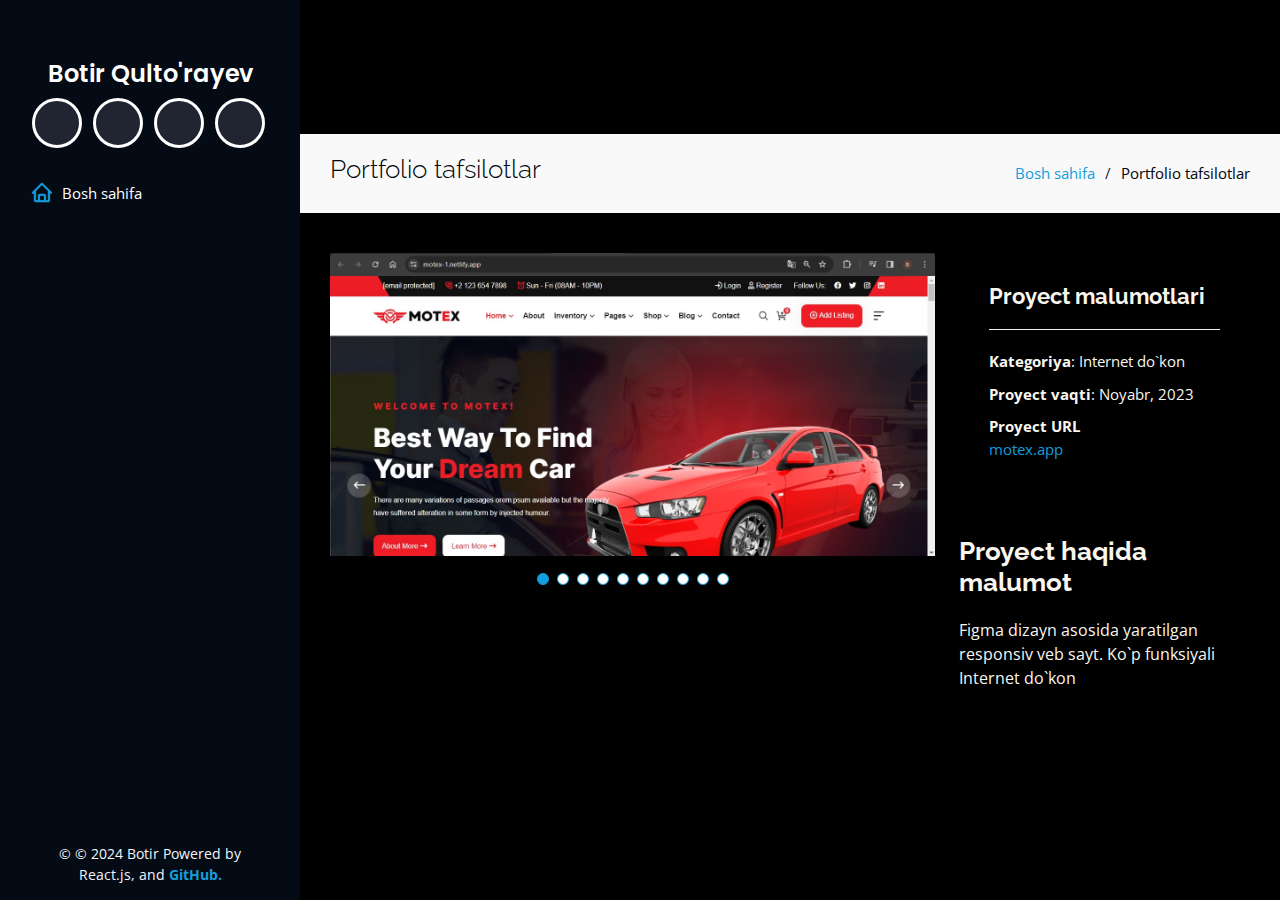
<file: motex.html>
<!DOCTYPE html>
<html lang="en">
  <head>
    <meta charset="utf-8" />
    <meta content="width=device-width, initial-scale=1.0" name="viewport" />

    <title>Portfolio tafsilotlar</title>
    <meta content="" name="description" />
    <meta content="" name="keywords" />

    <!-- Favicons -->
    <link href="assets/img/favicon.png" rel="icon" />
    <link href="assets/img/apple-touch-icon.png" rel="apple-touch-icon" />

    <!-- Google Fonts -->
    <link
      href="https://fonts.googleapis.com/css?family=Open+Sans:300,300i,400,400i,600,600i,700,700i|Raleway:300,300i,400,400i,500,500i,600,600i,700,700i|Poppins:300,300i,400,400i,500,500i,600,600i,700,700i"
      rel="stylesheet"
    />

    <!-- FontAwesome -->
    <link
      rel="stylesheet"
      href="https://use.fontawesome.com/releases/v5.6.3/css/all.css"
      integrity="sha384-UHRtZLI+pbxtHCWp1t77Bi1L4ZtiqrqD80Kn4Z8NTSRyMA2Fd33n5dQ8lWUE00s/"
      crossorigin="anonymous"
    />

    <!-- Vendor CSS Files -->
    <link href="assets/vendor/aos/aos.css" rel="stylesheet" />
    <link
      href="assets/vendor/bootstrap/css/bootstrap.min.css"
      rel="stylesheet"
    />
    <link
      href="assets/vendor/bootstrap-icons/bootstrap-icons.css"
      rel="stylesheet"
    />
    <link href="assets/vendor/boxicons/css/boxicons.min.css" rel="stylesheet" />
    <link
      href="assets/vendor/glightbox/css/glightbox.min.css"
      rel="stylesheet"
    />
    <link href="assets/vendor/swiper/swiper-bundle.min.css" rel="stylesheet" />

    <!-- Template Main CSS File -->
    <link href="assets/css/style.css" rel="stylesheet" />
    <link rel="stylesheet" href="assets/css/cursor-style.css" />

    <!-- =======================================================
  * Template Name: iPortfolio
  * Updated: Jan 29 2024 with Bootstrap v5.3.2
  * Template URL: https://bootstrapmade.com/iportfolio-bootstrap-portfolio-websites-template/
  * Author: BootstrapMade.com
  * License: https://bootstrapmade.com/license/
  ======================================================== -->
  </head>

  <body id="body">
    <!-- ======= Mobile nav toggle button ======= -->
    <i class="bi bi-list mobile-nav-toggle d-xl-none"></i>

    <!-- ======= Header ======= -->
    <header id="header">
      <div class="d-flex flex-column">
        <div class="profile portfolio_detail">
          <!-- <img
            src="assets/img/profile-img.jpg"
            alt=""
            class="img-fluid rounded-circle"
          /> -->
          <h1 class="text-light"><a href="index.html">Botir Qulto'rayev</a></h1>
          <div class="social-links mt-3 text-center">
            <ul>
              <li>
                <a href="https://t.me/Botir_lv21"  target="_blank" class="telegram">
                  <i class="fab fa-brands fa-telegram icon"></i>
                </a>
              </li>
              <li>
                <a href="https://github.com/BotirWeb" target="_blank" class="github"
                  ><i class="fab fa-brands fa-github icon"></i
                ></a>
              </li>
              <li>
                <a href="https://www.linkedin.com/in/botirdev" target="_blank" class="linkedin"
                  ><i class="fab fa-linkedin-in icon"></i
                ></a>
              </li>
              <li>
                <a href="mailto:botirweb.job@gmail.com"  target="_blank" class="email"
                  ><i class="fab fa-google icon"></i
                ></a>
              </li>
            </ul>
          </div>
        </div>

        <nav id="navbar" class="nav-menu navbar navbar_bosh_sahifa">
          <ul>
            <li>
              <a href="index.html" class="nav-link scrollto active"
                ><i class="bx bx-home"></i> <span>Bosh sahifa</span></a
              >
            </li>
          </ul>
        </nav>
        <!-- .nav-menu -->
      </div>
    </header>
    <!-- End Header -->

    <main id="main">
      <!-- ======= Breadcrumbs ======= -->
      <section id="breadcrumbs" class="breadcrumbs">
        <div class="container">
          <div class="d-flex justify-content-between align-items-center">
            <h2 class="breadcrumbs_title">Portfolio tafsilotlar</h2>
            <ol>
              <li><a href="index.html">Bosh sahifa</a></li>
              <li class="breadcrumbs_title">Portfolio tafsilotlar</li>
            </ol>
          </div>
        </div>
      </section>
      <!-- End Breadcrumbs -->

      <!-- ======= Portfolio Details Section ======= -->
      <section id="portfolio-details" class="portfolio-details">
        <div class="container">
          <div class="row gy-4">
            <div class="col-lg-8">
              <div class="portfolio-details-slider swiper">
                <div class="swiper-wrapper align-items-center">
                  <div class="swiper-slide">
                    <img src="assets/img/portfolio/motex-1.jpg" alt="" />
                  </div>
                  <div class="swiper-slide">
                    <img src="assets/img/portfolio/motex-2.jpg" alt="" />
                  </div>
                  <div class="swiper-slide">
                    <img src="assets/img/portfolio/motex-3.jpg" alt="" />
                  </div>
                  <div class="swiper-slide">
                    <img src="assets/img/portfolio/motex-4.jpg" alt="" />
                  </div>
                  <div class="swiper-slide">
                    <img src="assets/img/portfolio/motex-5.jpg" alt="" />
                  </div>
                  <div class="swiper-slide">
                    <img src="assets/img/portfolio/motex-6.jpg" alt="" />
                  </div>
                  <div class="swiper-slide">
                    <img src="assets/img/portfolio/motex-7.jpg" alt="" />
                  </div>
                  <div class="swiper-slide">
                    <img src="assets/img/portfolio/motex-8.jpg" alt="" />
                  </div>
                  <div class="swiper-slide">
                    <img src="assets/img/portfolio/motex-9.jpg" alt="" />
                  </div>
                  <div class="swiper-slide">
                    <img src="assets/img/portfolio/motex-10.jpg" alt="" />
                  </div>
                </div>
                <div class="swiper-pagination"></div>
              </div>
            </div>

            <div class="col-lg-4">
              <div class="portfolio-info">
                <h3>Proyect malumotlari</h3>
                <ul>
                  <li><strong>Kategoriya</strong>: Internet do`kon</li>
                  <li><strong>Proyect vaqti</strong>: Noyabr, 2023</li>
                  <li>
                    <strong>Proyect URL</strong>
                    <br />
                    <a href="https://motex-1.netlify.app" target="_blank"
                      >motex.app</a
                    >
                  </li>
                </ul>
              </div>
              <div class="portfolio-description">
                <h2>Proyect haqida malumot</h2>
                <p>
                  Figma dizayn asosida yaratilgan responsiv veb sayt. Ko`p
                  funksiyali Internet do`kon
                </p>
              </div>
            </div>
          </div>
        </div>
      </section>
      <!-- End Portfolio Details Section -->
    </main>
    <!-- End #main -->

    <!-- ======= Footer ======= -->
    <footer id="footer">
      <div class="container">
        <div class="copyright">
          &copy; © 2024 Botir
          Powered by React.js, and <strong><span><a href="https://github.com/BotirWeb"  target="_blank"> GitHub.</a></span></strong>
        </div>
        
        </div>
      </div>
    </footer>
    <!-- End  Footer -->

    <a
      href="#"
      class="back-to-top d-flex align-items-center justify-content-center"
      ><i class="bi bi-arrow-up-short"></i
    ></a>

    <!-- Vendor JS Files -->
    <script src="assets/vendor/purecounter/purecounter_vanilla.js"></script>
    <script src="assets/vendor/aos/aos.js"></script>
    <script src="assets/vendor/bootstrap/js/bootstrap.bundle.min.js"></script>
    <script src="assets/vendor/glightbox/js/glightbox.min.js"></script>
    <script src="assets/vendor/isotope-layout/isotope.pkgd.min.js"></script>
    <script src="assets/vendor/swiper/swiper-bundle.min.js"></script>
    <script src="assets/vendor/typed.js/typed.umd.js"></script>
    <script src="assets/vendor/waypoints/noframework.waypoints.js"></script>
    <script src="assets/vendor/php-email-form/validate.js"></script>

    <!-- Template Main JS File -->
    <script src="assets/js/main.js"></script>
    <script src="assets/js/cursor-script.js"></script>
  </body>
</html>
</file>
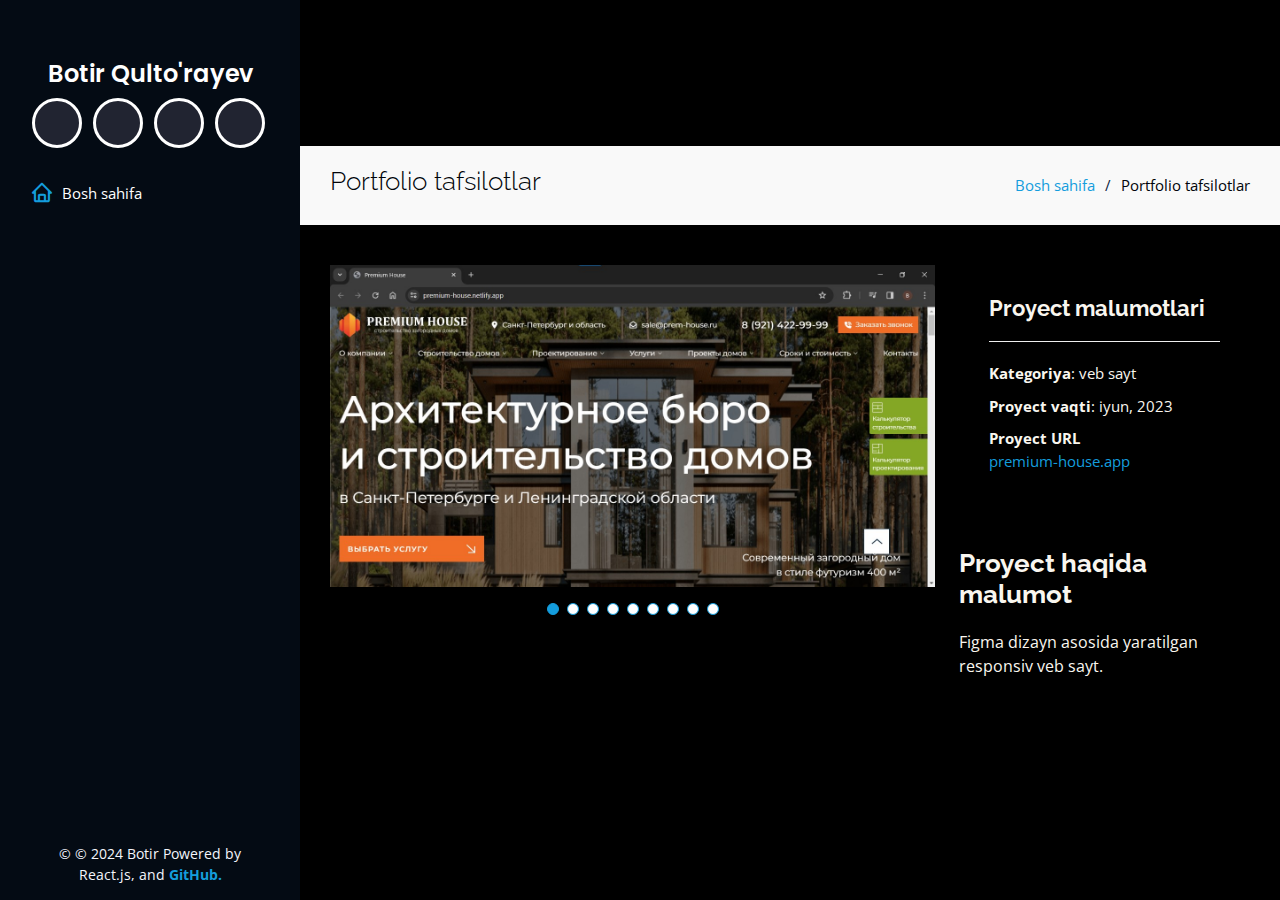
<file: premium-house.html>
<!DOCTYPE html>
<html lang="en">
  <head>
    <meta charset="utf-8" />
    <meta content="width=device-width, initial-scale=1.0" name="viewport" />

    <title>Portfolio tafsilotlar</title>
    <meta content="" name="description" />
    <meta content="" name="keywords" />

    <!-- Favicons -->
    <link href="assets/img/favicon.png" rel="icon" />
    <link href="assets/img/apple-touch-icon.png" rel="apple-touch-icon" />

    <!-- Google Fonts -->
    <link
      href="https://fonts.googleapis.com/css?family=Open+Sans:300,300i,400,400i,600,600i,700,700i|Raleway:300,300i,400,400i,500,500i,600,600i,700,700i|Poppins:300,300i,400,400i,500,500i,600,600i,700,700i"
      rel="stylesheet"
    />

    <!-- FontAwesome -->
    <link
      rel="stylesheet"
      href="https://use.fontawesome.com/releases/v5.6.3/css/all.css"
      integrity="sha384-UHRtZLI+pbxtHCWp1t77Bi1L4ZtiqrqD80Kn4Z8NTSRyMA2Fd33n5dQ8lWUE00s/"
      crossorigin="anonymous"
    />

    <!-- Vendor CSS Files -->
    <link href="assets/vendor/aos/aos.css" rel="stylesheet" />
    <link
      href="assets/vendor/bootstrap/css/bootstrap.min.css"
      rel="stylesheet"
    />
    <link
      href="assets/vendor/bootstrap-icons/bootstrap-icons.css"
      rel="stylesheet"
    />
    <link href="assets/vendor/boxicons/css/boxicons.min.css" rel="stylesheet" />
    <link
      href="assets/vendor/glightbox/css/glightbox.min.css"
      rel="stylesheet"
    />
    <link href="assets/vendor/swiper/swiper-bundle.min.css" rel="stylesheet" />

    <!-- Template Main CSS File -->
    <link href="assets/css/style.css" rel="stylesheet" />
    <link rel="stylesheet" href="assets/css/cursor-style.css" />

    <!-- =======================================================
  * Template Name: iPortfolio
  * Updated: Jan 29 2024 with Bootstrap v5.3.2
  * Template URL: https://bootstrapmade.com/iportfolio-bootstrap-portfolio-websites-template/
  * Author: BootstrapMade.com
  * License: https://bootstrapmade.com/license/
  ======================================================== -->
  </head>

  <body id="body">
    <!-- ======= Mobile nav toggle button ======= -->
    <i class="bi bi-list mobile-nav-toggle d-xl-none"></i>

    <!-- ======= Header ======= -->
    <header id="header">
      <div class="d-flex flex-column">
        <div class="profile portfolio_detail">
          <!-- <img
            src="assets/img/profile-img.jpg"
            alt=""
            class="img-fluid rounded-circle"
          /> -->
          <h1 class="text-light"><a href="index.html">Botir Qulto'rayev</a></h1>
          <div class="social-links mt-3 text-center">
            <ul>
              <li>
                <a href="https://t.me/Botir_lv21"  target="_blank" class="telegram">
                  <i class="fab fa-brands fa-telegram icon"></i>
                </a>
              </li>
              <li>
                <a href="https://github.com/BotirWeb" target="_blank" class="github"
                  ><i class="fab fa-brands fa-github icon"></i
                ></a>
              </li>
              <li>
                <a href="https://www.linkedin.com/in/botirdev" target="_blank" class="linkedin"
                  ><i class="fab fa-linkedin-in icon"></i
                ></a>
              </li>
              <li>
                <a href="mailto:botirweb.job@gmail.com"  target="_blank" class="email"
                  ><i class="fab fa-google icon"></i
                ></a>
              </li>
            </ul>
          </div>
        </div>

        <nav id="navbar" class="nav-menu navbar navbar_bosh_sahifa">
          <ul>
            <li>
              <a href="index.html" class="nav-link scrollto active"
                ><i class="bx bx-home"></i> <span>Bosh sahifa</span></a
              >
            </li>
          </ul>
        </nav>
        <!-- .nav-menu -->
      </div>
    </header>
    <!-- End Header -->

    <main id="main">
      <!-- ======= Breadcrumbs ======= -->
      <section id="breadcrumbs" class="breadcrumbs">
        <div class="container">
          <div class="d-flex justify-content-between align-items-center">
            <h2 class="breadcrumbs_title">Portfolio tafsilotlar</h2>
            <ol>
              <li><a href="index.html">Bosh sahifa</a></li>
              <li class="breadcrumbs_title">Portfolio tafsilotlar</li>
            </ol>
          </div>
        </div>
      </section>
      <!-- End Breadcrumbs -->

      <!-- ======= Portfolio Details Section ======= -->
      <section id="portfolio-details" class="portfolio-details">
        <div class="container">
          <div class="row gy-4">
            <div class="col-lg-8">
              <div class="portfolio-details-slider swiper">
                <div class="swiper-wrapper align-items-center">
                  <div class="swiper-slide">
                    <img src="assets/img/portfolio/premium-house.jpg" alt="" />
                  </div>

                  <div class="swiper-slide">
                    <img
                      src="assets/img/portfolio/premium-house-2.jpg"
                      alt=""
                    />
                  </div>

                  <div class="swiper-slide">
                    <img
                      src="assets/img/portfolio/premium-house-3.jpg"
                      alt=""
                    />
                  </div>
                  <div class="swiper-slide">
                    <img
                      src="assets/img/portfolio/premium-house-4.jpg"
                      alt=""
                    />
                  </div>

                  <div class="swiper-slide">
                    <img
                      src="assets/img/portfolio/premium-house-5.jpg"
                      alt=""
                    />
                  </div>

                  <div class="swiper-slide">
                    <img
                      src="assets/img/portfolio/premium-house-6.jpg"
                      alt=""
                    />
                  </div>
                  <div class="swiper-slide">
                    <img
                      src="assets/img/portfolio/premium-house-7.jpg"
                      alt=""
                    />
                  </div>

                  <div class="swiper-slide">
                    <img
                      src="assets/img/portfolio/premium-house-8.jpg"
                      alt=""
                    />
                  </div>

                  <div class="swiper-slide">
                    <img
                      src="assets/img/portfolio/premium-house-9.jpg"
                      alt=""
                    />
                  </div>
                </div>
                <div class="swiper-pagination"></div>
              </div>
            </div>

            <div class="col-lg-4">
              <div class="portfolio-info">
                <h3>Proyect malumotlari</h3>
                <ul>
                  <li><strong>Kategoriya</strong>: veb sayt</li>
                  <li><strong>Proyect vaqti</strong>: iyun, 2023</li>
                  <li>
                    <strong>Proyect URL</strong>
                    <br />
                    <a href="https://premium-house.netlify.app/" target="_blank"
                      >premium-house.app</a
                    >
                  </li>
                </ul>
              </div>
              <div class="portfolio-description">
                <h2>Proyect haqida malumot</h2>
                <p>Figma dizayn asosida yaratilgan responsiv veb sayt.</p>
              </div>
            </div>
          </div>
        </div>
      </section>
      <!-- End Portfolio Details Section -->
    </main>
    <!-- End #main -->

    <!-- ======= Footer ======= -->
    <footer id="footer">
      <div class="container">
        <div class="copyright">
          &copy; © 2024 Botir
          Powered by React.js, and <strong><span><a href="https://github.com/BotirWeb"  target="_blank"> GitHub.</a></span></strong>
        </div>
        
        </div>
      </div>
    </footer>
    <!-- End  Footer -->

    <a
      href="#"
      class="back-to-top d-flex align-items-center justify-content-center"
      ><i class="bi bi-arrow-up-short"></i
    ></a>

    <!-- Vendor JS Files -->
    <script src="assets/vendor/purecounter/purecounter_vanilla.js"></script>
    <script src="assets/vendor/aos/aos.js"></script>
    <script src="assets/vendor/bootstrap/js/bootstrap.bundle.min.js"></script>
    <script src="assets/vendor/glightbox/js/glightbox.min.js"></script>
    <script src="assets/vendor/isotope-layout/isotope.pkgd.min.js"></script>
    <script src="assets/vendor/swiper/swiper-bundle.min.js"></script>
    <script src="assets/vendor/typed.js/typed.umd.js"></script>
    <script src="assets/vendor/waypoints/noframework.waypoints.js"></script>
    <script src="assets/vendor/php-email-form/validate.js"></script>

    <!-- Template Main JS File -->
    <script src="assets/js/main.js"></script>
    <script src="assets/js/cursor-script.js"></script>
  </body>
</html>
</file>
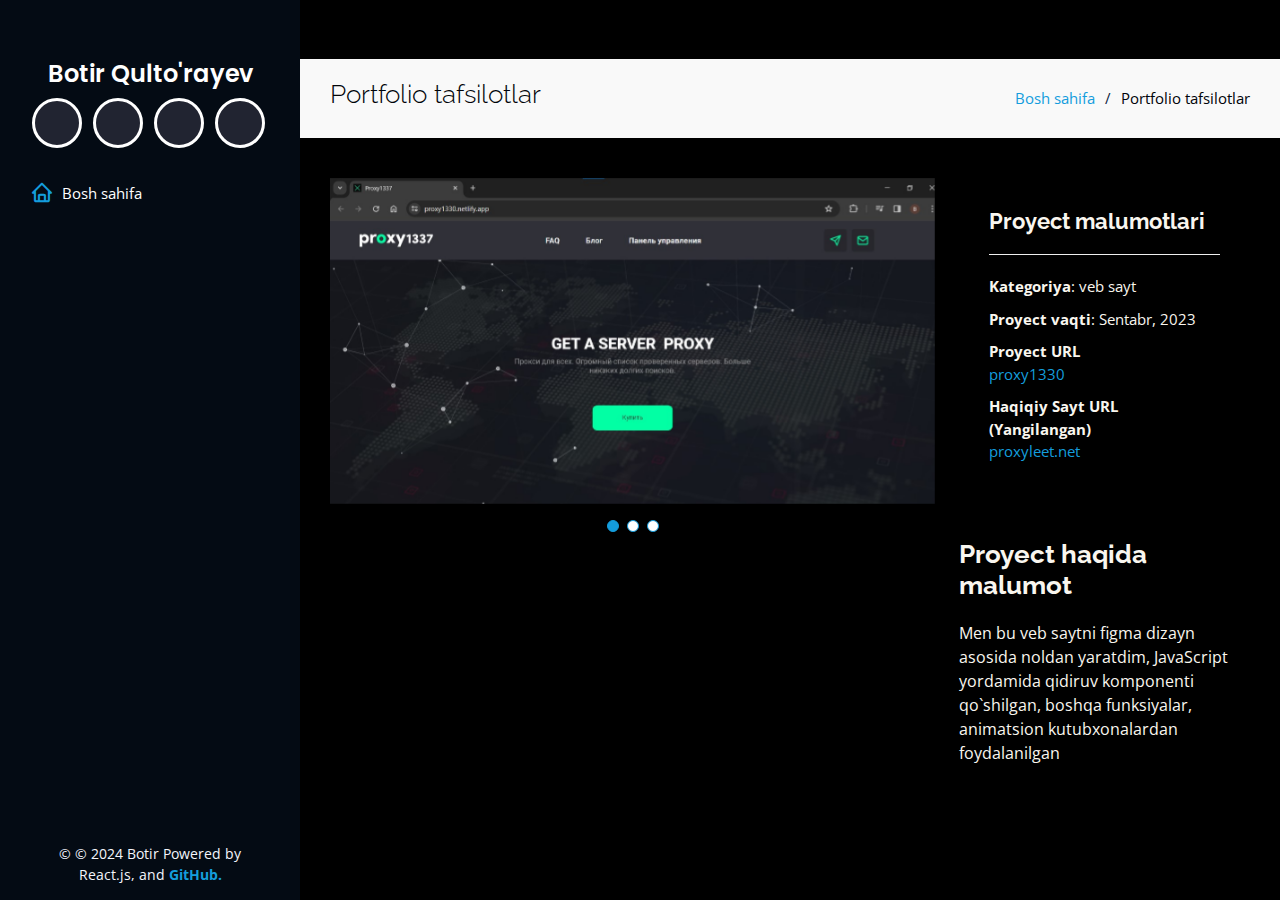
<file: proxy1330.html>
<!DOCTYPE html>
<html lang="en">
  <head>
    <meta charset="utf-8" />
    <meta content="width=device-width, initial-scale=1.0" name="viewport" />

    <title>Portfolio tafsilotlar</title>
    <meta content="" name="description" />
    <meta content="" name="keywords" />

    <!-- Favicons -->
    <link href="assets/img/favicon.png" rel="icon" />
    <link href="assets/img/apple-touch-icon.png" rel="apple-touch-icon" />

    <!-- Google Fonts -->
    <link
      href="https://fonts.googleapis.com/css?family=Open+Sans:300,300i,400,400i,600,600i,700,700i|Raleway:300,300i,400,400i,500,500i,600,600i,700,700i|Poppins:300,300i,400,400i,500,500i,600,600i,700,700i"
      rel="stylesheet"
    />

    <!-- FontAwesome -->
    <link
      rel="stylesheet"
      href="https://use.fontawesome.com/releases/v5.6.3/css/all.css"
      integrity="sha384-UHRtZLI+pbxtHCWp1t77Bi1L4ZtiqrqD80Kn4Z8NTSRyMA2Fd33n5dQ8lWUE00s/"
      crossorigin="anonymous"
    />

    <!-- Vendor CSS Files -->
    <link href="assets/vendor/aos/aos.css" rel="stylesheet" />
    <link
      href="assets/vendor/bootstrap/css/bootstrap.min.css"
      rel="stylesheet"
    />
    <link
      href="assets/vendor/bootstrap-icons/bootstrap-icons.css"
      rel="stylesheet"
    />
    <link href="assets/vendor/boxicons/css/boxicons.min.css" rel="stylesheet" />
    <link
      href="assets/vendor/glightbox/css/glightbox.min.css"
      rel="stylesheet"
    />
    <link href="assets/vendor/swiper/swiper-bundle.min.css" rel="stylesheet" />

    <!-- Template Main CSS File -->
    <link href="assets/css/style.css" rel="stylesheet" />
    <link rel="stylesheet" href="assets/css/cursor-style.css" />

    <!-- =======================================================
  * Template Name: iPortfolio
  * Updated: Jan 29 2024 with Bootstrap v5.3.2
  * Template URL: https://bootstrapmade.com/iportfolio-bootstrap-portfolio-websites-template/
  * Author: BootstrapMade.com
  * License: https://bootstrapmade.com/license/
  ======================================================== -->
  </head>

  <body id="body">
    <!-- ======= Mobile nav toggle button ======= -->
    <i class="bi bi-list mobile-nav-toggle d-xl-none"></i>

    <!-- ======= Header ======= -->
    <header id="header">
      <div class="d-flex flex-column">
        <div class="profile portfolio_detail">
          <!-- <img
            src="assets/img/profile-img.jpg"
            alt=""
            class="img-fluid rounded-circle"
          /> -->
          <h1 class="text-light"><a href="index.html">Botir Qulto'rayev</a></h1>
          <div class="social-links mt-3 text-center">
            <ul>
              <li>
                <a href="https://t.me/Botir_lv21"  target="_blank" class="telegram">
                  <i class="fab fa-brands fa-telegram icon"></i>
                </a>
              </li>
              <li>
                <a href="https://github.com/BotirWeb" target="_blank" class="github"
                  ><i class="fab fa-brands fa-github icon"></i
                ></a>
              </li>
              <li>
                <a href="https://www.linkedin.com/in/botirdev" target="_blank" class="linkedin"
                  ><i class="fab fa-linkedin-in icon"></i
                ></a>
              </li>
              <li>
                <a href="mailto:botirweb.job@gmail.com"  target="_blank" class="email"
                  ><i class="fab fa-google icon"></i
                ></a>
              </li>
            </ul>
          </div>
        </div>

        <nav id="navbar" class="nav-menu navbar navbar_bosh_sahifa">
          <ul>
            <li>
              <a href="index.html" class="nav-link scrollto active"
                ><i class="bx bx-home"></i> <span>Bosh sahifa</span></a
              >
            </li>
          </ul>
        </nav>
        <!-- .nav-menu -->
      </div>
    </header>
    <!-- End Header -->

    <main id="main">
      <!-- ======= Breadcrumbs ======= -->
      <section id="breadcrumbs" class="breadcrumbs">
        <div class="container">
          <div class="d-flex justify-content-between align-items-center">
            <h2 class="breadcrumbs_title">Portfolio tafsilotlar</h2>
            <ol>
              <li><a href="index.html">Bosh sahifa</a></li>
              <li class="breadcrumbs_title">Portfolio tafsilotlar</li>
            </ol>
          </div>
        </div>
      </section>
      <!-- End Breadcrumbs -->

      <!-- ======= Portfolio Details Section ======= -->
      <section id="portfolio-details" class="portfolio-details">
        <div class="container">
          <div class="row gy-4">
            <div class="col-lg-8">
              <div class="portfolio-details-slider swiper">
                <div class="swiper-wrapper align-items-center">
                  <div class="swiper-slide">
                    <img src="assets/img/portfolio/proxy-1.jpg" alt="" />
                  </div>

                  <div class="swiper-slide">
                    <img src="assets/img/portfolio/proxy-2.jpg" alt="" />
                  </div>

                  <div class="swiper-slide">
                    <img src="assets/img/portfolio/proxy-3.jpg" alt="" />
                  </div>
                </div>
                <div class="swiper-pagination"></div>
              </div>
            </div>

            <div class="col-lg-4">

              <div class="portfolio-info">
                <h3>Proyect malumotlari</h3>
                <ul>
                  <li><strong>Kategoriya</strong>: veb sayt</li>
                  <li><strong>Proyect vaqti</strong>: Sentabr, 2023</li>
                  <li>
                    <strong>Proyect URL</strong>
                    <br />
                    <a href="https://proxy1330.netlify.app" target="_blank">proxy1330</a>
                  </li>
                  <li>
                    <strong>Haqiqiy Sayt URL (Yangilangan)</strong>
                    <br />
                    <a href="https://proxyleet.com" target="_blank"
                      >proxyleet.net</a
                    >
                  </li>
                </ul>
              </div>
              <div class="portfolio-description">
                <h2>Proyect haqida malumot</h2>
                <p>
                  Men bu veb saytni figma dizayn asosida noldan yaratdim,
                  JavaScript yordamida qidiruv komponenti qo`shilgan, boshqa
                  funksiyalar, animatsion kutubxonalardan foydalanilgan
                </p>
              </div>
            </div>
          </div>
        </div>
      </section>
      <!-- End Portfolio Details Section -->
    </main>
    <!-- End #main -->

    <!-- ======= Footer ======= -->
    <footer id="footer">
      <div class="container">
        <div class="copyright">
          &copy; © 2024 Botir
          Powered by React.js, and <strong><span><a href="https://github.com/BotirWeb"  target="_blank"> GitHub.</a></span></strong>
        </div>
        
        </div>
      </div>
    </footer>
    <!-- End  Footer -->

    <a
      href="#"
      class="back-to-top d-flex align-items-center justify-content-center"
      ><i class="bi bi-arrow-up-short"></i
    ></a>

    <!-- Vendor JS Files -->
    <script src="assets/vendor/purecounter/purecounter_vanilla.js"></script>
    <script src="assets/vendor/aos/aos.js"></script>
    <script src="assets/vendor/bootstrap/js/bootstrap.bundle.min.js"></script>
    <script src="assets/vendor/glightbox/js/glightbox.min.js"></script>
    <script src="assets/vendor/isotope-layout/isotope.pkgd.min.js"></script>
    <script src="assets/vendor/swiper/swiper-bundle.min.js"></script>
    <script src="assets/vendor/typed.js/typed.umd.js"></script>
    <script src="assets/vendor/waypoints/noframework.waypoints.js"></script>
    <script src="assets/vendor/php-email-form/validate.js"></script>

    <!-- Template Main JS File -->
    <script src="assets/js/main.js"></script>
    <script src="assets/js/cursor-script.js"></script>
  </body>
</html>
</file>
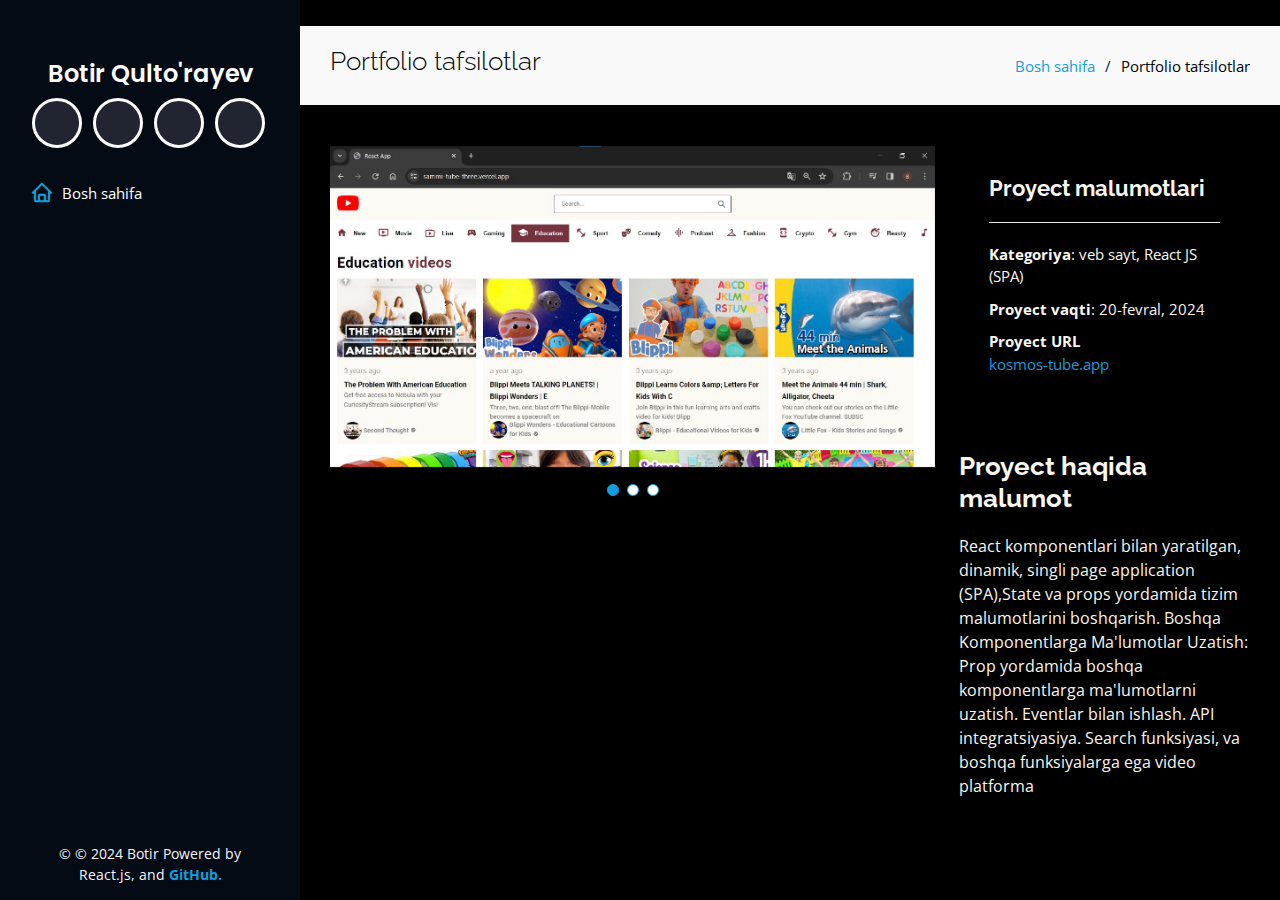
<file: youtube-clone-details.html>
<!DOCTYPE html>
<html lang="en">
  <head>
    <meta charset="utf-8" />
    <meta content="width=device-width, initial-scale=1.0" name="viewport" />

    <title>Portfolio tafsilotlar</title>
    <meta content="" name="description" />
    <meta content="" name="keywords" />

    <!-- Favicons -->
    <link href="assets/img/favicon.png" rel="icon" />
    <link href="assets/img/apple-touch-icon.png" rel="apple-touch-icon" />

    <!-- Google Fonts -->
    <link
      href="https://fonts.googleapis.com/css?family=Open+Sans:300,300i,400,400i,600,600i,700,700i|Raleway:300,300i,400,400i,500,500i,600,600i,700,700i|Poppins:300,300i,400,400i,500,500i,600,600i,700,700i"
      rel="stylesheet"
    />

    <!-- FontAwesome -->
    <link
      rel="stylesheet"
      href="https://use.fontawesome.com/releases/v5.6.3/css/all.css"
      integrity="sha384-UHRtZLI+pbxtHCWp1t77Bi1L4ZtiqrqD80Kn4Z8NTSRyMA2Fd33n5dQ8lWUE00s/"
      crossorigin="anonymous"
    />

    <!-- Vendor CSS Files -->
    <link href="assets/vendor/aos/aos.css" rel="stylesheet" />
    <link
      href="assets/vendor/bootstrap/css/bootstrap.min.css"
      rel="stylesheet"
    />
    <link
      href="assets/vendor/bootstrap-icons/bootstrap-icons.css"
      rel="stylesheet"
    />
    <link href="assets/vendor/boxicons/css/boxicons.min.css" rel="stylesheet" />
    <link
      href="assets/vendor/glightbox/css/glightbox.min.css"
      rel="stylesheet"
    />
    <link href="assets/vendor/swiper/swiper-bundle.min.css" rel="stylesheet" />

    <!-- Template Main CSS File -->
    <link href="assets/css/style.css" rel="stylesheet" />
    <link rel="stylesheet" href="assets/css/cursor-style.css" />

    <!-- =======================================================
  * Template Name: iPortfolio
  * Updated: Jan 29 2024 with Bootstrap v5.3.2
  * Template URL: https://bootstrapmade.com/iportfolio-bootstrap-portfolio-websites-template/
  * Author: BootstrapMade.com
  * License: https://bootstrapmade.com/license/
  ======================================================== -->
  </head>

  <body id="body">
    <!-- ======= Mobile nav toggle button ======= -->
    <i class="bi bi-list mobile-nav-toggle d-xl-none"></i>

    <!-- ======= Header ======= -->
    <header id="header">
      <div class="d-flex flex-column">
        <div class="profile portfolio_detail">
          <!-- <img
            src="assets/img/profile-img.jpg"
            alt=""
            class="img-fluid rounded-circle"
          /> -->
          <h1 class="text-light"><a href="index.html">Botir Qulto'rayev</a></h1>
          <div class="social-links mt-3 text-center">
            <ul>
              <li>
                <a href="https://t.me/Botir_lv21"  target="_blank" class="telegram">
                  <i class="fab fa-brands fa-telegram icon"></i>
                </a>
              </li>
              <li>
                <a href="https://github.com/BotirWeb" target="_blank" class="github"
                  ><i class="fab fa-brands fa-github icon"></i
                ></a>
              </li>
              <li>
                <a href="https://www.linkedin.com/in/botirdev" target="_blank" class="linkedin"
                  ><i class="fab fa-linkedin-in icon"></i
                ></a>
              </li>
              <li>
                <a href="mailto:botirweb.job@gmail.com"  target="_blank" class="email"
                  ><i class="fab fa-google icon"></i
                ></a>
              </li>
            </ul>
          </div>
        </div>

        <nav id="navbar" class="nav-menu navbar navbar_bosh_sahifa">
          <ul>
            <li>
              <a href="index.html" class="nav-link scrollto active"
                ><i class="bx bx-home"></i> <span>Bosh sahifa</span></a
              >
            </li>
          </ul>
        </nav>
        <!-- .nav-menu -->
      </div>
    </header>
    <!-- End Header -->

    <main id="main">
      <!-- ======= Breadcrumbs ======= -->
      <section id="breadcrumbs" class="breadcrumbs">
        <div class="container">
          <div class="d-flex justify-content-between align-items-center">
            <h2 class="breadcrumbs_title">Portfolio tafsilotlar</h2>
            <ol>
              <li><a href="index.html">Bosh sahifa</a></li>
              <li class="breadcrumbs_title">Portfolio tafsilotlar</li>
            </ol>
          </div>
        </div>
      </section>
      <!-- End Breadcrumbs -->

      <!-- ======= Portfolio Details Section ======= -->
      <section id="portfolio-details" class="portfolio-details">
        <div class="container">
          <div class="row gy-4">
            <div class="col-lg-8">
              <div class="portfolio-details-slider swiper">
                <div class="swiper-wrapper align-items-center">
                  <div class="swiper-slide">
                    <img src="assets/img/portfolio/youtube-clone.jpg" alt="" />
                  </div>

                  <div class="swiper-slide">
                    <img
                      src="assets/img/portfolio/youtube-clone-detail-1.jpg"
                      alt=""
                    />
                  </div>

                  <div class="swiper-slide">
                    <img
                      src="assets/img/portfolio/youtube-clone-detail-2.jpg"
                      alt=""
                    />
                  </div>
                </div>
                <div class="swiper-pagination"></div>
              </div>
            </div>

            <div class="col-lg-4">
              <div class="portfolio-info">
                <h3>Proyect malumotlari</h3>
                <ul>
                  <li><strong>Kategoriya</strong>: veb sayt, React JS (SPA)</li>
                  <li><strong>Proyect vaqti</strong>: 20-fevral, 2024</li>
                  <li>
                    <strong>Proyect URL</strong>
                    <br />
                    <a
                      href="https://kosmos-tube-three.vercel.app"
                      target="_blank"
                      >kosmos-tube.app</a
                    >
                  </li>
                </ul>
              </div>
              <div class="portfolio-description">
                <h2>Proyect haqida malumot</h2>
                <p>
                  React komponentlari bilan yaratilgan, dinamik, singli page
                  application (SPA),State va props yordamida tizim malumotlarini
                  boshqarish. Boshqa Komponentlarga Ma'lumotlar Uzatish: Prop
                  yordamida boshqa komponentlarga ma'lumotlarni uzatish.
                  Eventlar bilan ishlash. API integratsiyasiya. Search
                  funksiyasi, va boshqa funksiyalarga ega video platforma
                </p>
              </div>
            </div>
          </div>
        </div>
      </section>
      <!-- End Portfolio Details Section -->
    </main>
    <!-- End #main -->

    <!-- ======= Footer ======= -->
    <footer id="footer">
      <div class="container">
        <div class="copyright">
          &copy; © 2024 Botir
          Powered by React.js, and <strong><span><a href="https://github.com/BotirWeb"  target="_blank"> GitHub.</a></span></strong>
        </div>
        
        </div>
      </div>
    </footer>
    <!-- End  Footer -->

    <a
      href="#"
      class="back-to-top d-flex align-items-center justify-content-center"
      ><i class="bi bi-arrow-up-short"></i
    ></a>

    <!-- Vendor JS Files -->
    <script src="assets/vendor/purecounter/purecounter_vanilla.js"></script>
    <script src="assets/vendor/aos/aos.js"></script>
    <script src="assets/vendor/bootstrap/js/bootstrap.bundle.min.js"></script>
    <script src="assets/vendor/glightbox/js/glightbox.min.js"></script>
    <script src="assets/vendor/isotope-layout/isotope.pkgd.min.js"></script>
    <script src="assets/vendor/swiper/swiper-bundle.min.js"></script>
    <script src="assets/vendor/typed.js/typed.umd.js"></script>
    <script src="assets/vendor/waypoints/noframework.waypoints.js"></script>
    <script src="assets/vendor/php-email-form/validate.js"></script>

    <!-- Template Main JS File -->
    <script src="assets/js/main.js"></script>
    <script src="assets/js/cursor-script.js"></script>
  </body>
</html>
</file>
<file: assets/css/cursor-style.css>
body {
  margin: 0;
  min-height: 100vh;
  color: #f9f6ef;
  display: grid;
  place-content: center;
  background-image: radial-gradient(circle at 50% 50%, #2f3040, #1f2020);
}

.dot {
  width: 10px;
  height: 10px;
  background: rgba(181, 187, 244, 0.586);
  position: fixed;
  border-radius: 50%;
  pointer-events: none;
  transform: translate(-50%, -50%);
}

h1 {
  position: relative;
  color: rgba(0, 0, 0, 0.3);
  font-size: 5em;
}
h1:before {
  content: attr(data-text);
  position: absolute;
  overflow: hidden;
  max-width: 9em;
  white-space: nowrap;
  color: #fff;
  -webkit-animation: loading 8s linear;
  animation: loading 8s linear;
}
@-webkit-keyframes loading {
  0% {
    max-width: 0;
  }
}
@keyframes loading {
  0% {
    max-width: 0;
  }
}

canvas {
  position: fixed;
  vertical-align: top;
}

#hero {
  display: flex;
  justify-content: center;
  align-items: center;
  min-height: 100vh;
  background: radial-gradient(ellipse at bottom, #0d1d31 0%, #0c0d13 100%);
  overflow: hidden;
  position: relative;
  padding: 0;
}

/* Loading animation */
body {
  background: #000;
}

.loader {
  position: absolute;
  width: 600px;
  height: 36px;
  left: 50%;
  top: 40%;
  margin-left: -300px;
  overflow: visible;
  -webkit-user-select: none;
  -moz-user-select: none;
  -ms-user-select: none;
  user-select: none;
  z-index: 3;
  cursor: default;
}

.loader-hiding {
  opacity: 0;
  visibility: hidden;
}

.loader div {
  position: absolute;
  width: 20px;
  height: 36px;
  opacity: 0;
  font-family: Helvetica, Arial, sans-serif;
  animation: move 2s linear infinite;
  -o-animation: move 2s linear infinite;
  -moz-animation: move 2s linear infinite;
  -webkit-animation: move 2s linear infinite;
  transform: rotate(180deg);
  -o-transform: rotate(180deg);
  -moz-transform: rotate(180deg);
  -webkit-transform: rotate(180deg);
  color: #35c4f0;
}

.loader div:nth-child(2) {
  animation-delay: 0.2s;
  -o-animation-delay: 0.2s;
  -moz-animation-delay: 0.2s;
  -webkit-animation-delay: 0.2s;
}
.loader div:nth-child(3) {
  animation-delay: 0.4s;
  -o-animation-delay: 0.4s;
  -webkit-animation-delay: 0.4s;
  -webkit-animation-delay: 0.4s;
}
.loader div:nth-child(4) {
  animation-delay: 0.6s;
  -o-animation-delay: 0.6s;
  -moz-animation-delay: 0.6s;
  -webkit-animation-delay: 0.6s;
}
.loader div:nth-child(5) {
  animation-delay: 0.8s;
  -o-animation-delay: 0.8s;
  -moz-animation-delay: 0.8s;
  -webkit-animation-delay: 0.8s;
}
.loader div:nth-child(6) {
  animation-delay: 1s;
  -o-animation-delay: 1s;
  -moz-animation-delay: 1s;
  -webkit-animation-delay: 1s;
}
.loader div:nth-child(7) {
  animation-delay: 1.2s;
  -o-animation-delay: 1.2s;
  -moz-animation-delay: 1.2s;
  -webkit-animation-delay: 1.2s;
}

@keyframes move {
  0% {
    left: 0;
    opacity: 0;
  }
  35% {
    left: 41%;
    -moz-transform: rotate(0deg);
    -webkit-transform: rotate(0deg);
    -o-transform: rotate(0deg);
    transform: rotate(0deg);
    opacity: 1;
  }
  65% {
    left: 59%;
    -moz-transform: rotate(0deg);
    -webkit-transform: rotate(0deg);
    -o-transform: rotate(0deg);
    transform: rotate(0deg);
    opacity: 1;
  }
  100% {
    left: 100%;
    -moz-transform: rotate(-180deg);
    -webkit-transform: rotate(-180deg);
    -o-transform: rotate(-180deg);
    transform: rotate(-180deg);
    opacity: 0;
  }
}

@-moz-keyframes move {
  0% {
    left: 0;
    opacity: 0;
  }
  35% {
    left: 41%;
    -moz-transform: rotate(0deg);
    transform: rotate(0deg);
    opacity: 1;
  }
  65% {
    left: 59%;
    -moz-transform: rotate(0deg);
    transform: rotate(0deg);
    opacity: 1;
  }
  100% {
    left: 100%;
    -moz-transform: rotate(-180deg);
    transform: rotate(-180deg);
    opacity: 0;
  }
}

@-webkit-keyframes move {
  0% {
    left: 0;
    opacity: 0;
  }
  35% {
    left: 41%;
    -webkit-transform: rotate(0deg);
    transform: rotate(0deg);
    opacity: 1;
  }
  65% {
    left: 59%;
    -webkit-transform: rotate(0deg);
    transform: rotate(0deg);
    opacity: 1;
  }
  100% {
    left: 100%;
    -webkit-transform: rotate(-180deg);
    transform: rotate(-180deg);
    opacity: 0;
  }
}

@-o-keyframes move {
  0% {
    left: 0;
    opacity: 0;
  }
  35% {
    left: 41%;
    -o-transform: rotate(0deg);
    transform: rotate(0deg);
    opacity: 1;
  }
  65% {
    left: 59%;
    -o-transform: rotate(0deg);
    transform: rotate(0deg);
    opacity: 1;
  }
  100% {
    left: 100%;
    -o-transform: rotate(-180deg);
    transform: rotate(-180deg);
    opacity: 0;
  }
}
</file>
<file: assets/css/style.css>
/**
* Template Name: iPortfolio
* Updated: Jan 29 2024 with Bootstrap v5.3.2
* Template URL: https://bootstrapmade.com/iportfolio-bootstrap-portfolio-websites-template/
* Author: BootstrapMade.com
* License: https://bootstrapmade.com/license/
*/

/*--------------------------------------------------------------
# General
--------------------------------------------------------------*/
*,
::before,
::after {
  box-sizing: border-box;
  margin: 0;
  padding: 0;
}

body {
  font-family: "Open Sans", sans-serif;
  color: #272829;
}

#body {
  display: block !important;
}

a {
  color: #149ddd;
  text-decoration: none;
}

a:hover {
  color: #37b3ed;
  text-decoration: none;
}

h1,
h2,
h3,
h4,
h5,
h6 {
  font-family: "Raleway", sans-serif;
}

h5 {
  background: gray !important;
}

.title-up-top {
  position: absolute;
  overflow: hidden;
  left: 28%;
  bottom: 2%;
}

.title-up-top p {
  margin-bottom: 1rem;
}

@media (max-width: 1199px) {
  .title-up-top {
    left: 2%;
  }
}

.up-top {
  transition: all 0.5s cubic-bezier(0.76, 0, 0.24, 1);
  margin: 0;
  font-size: 3.6rem;
  font-weight: 300;
  color: #ffffff;
}

.up-top ::after {
  content: attr(data-text);
  display: block;
  position: absolute;
  top: 100%;
  left: 0;
  color: #ffffff;
}

.breadcrumbs_title {
  color: #010409;
}

.portfolio_detail {
  margin-top: 60px;
}

.navbar_bosh_sahifa {
  margin-top: 50px;
}

/*--------------------------------------------------------------
# Back to top button
--------------------------------------------------------------*/
.back-to-top {
  position: fixed;
  visibility: hidden;
  opacity: 0;
  right: 15px;
  bottom: 15px;
  z-index: 996;
  background: #149ddd;
  width: 40px;
  height: 40px;
  border-radius: 50px;
  transition: all 0.4s;
}

.back-to-top i {
  font-size: 28px;
  color: #fff;
  line-height: 0;
}

.back-to-top:hover {
  background: #2eafec;
  color: #fff;
}

.back-to-top.active {
  visibility: visible;
  opacity: 1;
  z-index: 9999;
}

/*--------------------------------------------------------------
# Header
--------------------------------------------------------------*/
#header {
  position: fixed;
  top: 0;
  left: 0;
  bottom: 0;
  width: 300px;
  transition: all ease-in-out 0.5s;
  z-index: 10;
  transition: all 0.5s;
  padding: 0 15px;
  background: #040b14;
  overflow-y: auto;
}

#header .profile {
  position: relative;
}

#header .profile img {
  margin: 15px auto;
  display: block;
  width: 120px;
  border: 8px solid #2c2f3f;
}

#header .profile h1 {
  font-size: 24px;
  margin: 0;
  padding: 0;
  font-weight: 600;
  -moz-text-align-last: center;
  text-align-last: center;
  font-family: "Poppins", sans-serif;
}

#header .profile h1 a,
#header .profile h1 a:hover {
  color: #fff;
  text-decoration: none;
}

#header .profile .social-links a {
  font-size: 20px;
  display: inline-block;
  background: #212431;
  color: #fff;
  line-height: 1;
  padding: 12px 0;
  margin-right: 1px;
  border-radius: 50%;
  text-align: center;
  width: 50px;
  height: 50px;
  transition: 0.3s;
}

#header .profile .social-links a:hover {
  background: #ffffff;
  color: #fff;
  text-decoration: none;
}

.social-links {
  display: flex;
  position: absolute;
  top: 200%;
  left: 42%;
  transform: translate(-50%, -50%);
}

.social-links ul {
  display: flex;
}

#header ul li {
  list-style: none;
}

.social-links li a {
  width: 80px;
  height: 80px;
  background-color: #fff;
  text-align: center;
  line-height: 80px;
  font-size: 35px;
  margin: 0 10px;
  display: block;
  border-radius: 50%;
  position: relative;
  overflow: hidden;
  border: 3px solid #fff;
  z-index: 1;
}

.social-links ul li a .icon {
  position: relative;
  color: #ffffff;
  transition: 0.5s;
  z-index: 3;
}

.social-links ul li a:hover .icon {
  color: #fff;
  transform: rotateY(360deg);
}

.social-links ul li a:before {
  content: "";
  position: absolute;
  top: 100%;
  left: 0;
  width: 100%;
  height: 100%;
  background: #f00;
  transition: 0.5s;
  z-index: 2;
}

.social-links ul li a:hover:before {
  top: 0;
}

.social-links ul li:nth-child(1) a:before {
  background: #0088cc;
}

.social-links ul li:nth-child(2) a:before {
  background: #010409;
}

.social-links ul li:nth-child(3) a:before {
  background: #0077b5;
}

.social-links ul li:nth-child(4) a:before {
  background: #dd4b39;
}

#main {
  margin-left: 300px;
}

.container,
.container-fluid {
  padding-left: 30px;
  padding-right: 30px;
}

@media (max-width: 1199px) {
  #header {
    left: -300px;
  }

  #main {
    margin-left: 0;
  }

  .container,
  .container-fluid {
    padding-left: 12px;
    padding-right: 12px;
  }
}

/*--------------------------------------------------------------
# Navigation Menu
--------------------------------------------------------------*/
/* Desktop Navigation */
.nav-menu {
  padding: 30px 0 0 0;
}

.nav-menu * {
  margin: 0;
  padding: 0;
  list-style: none;
}

.nav-menu > ul > li {
  position: relative;
  white-space: nowrap;
}

.nav-menu a,
.nav-menu a:focus {
  display: flex;
  align-items: center;
  color: #a8a9b4;
  padding: 12px 15px;
  margin-bottom: 8px;
  transition: 0.3s;
  font-size: 15px;
}

.nav-menu a i,
.nav-menu a:focus i {
  font-size: 24px;
  padding-right: 8px;
  color: #6f7180;
}

.nav-menu a:hover,
.nav-menu .active,
.nav-menu .active:focus,
.nav-menu li:hover > a {
  text-decoration: none;
  color: #fff;
}

.nav-menu a:hover i,
.nav-menu .active i,
.nav-menu .active:focus i,
.nav-menu li:hover > a i {
  color: #149ddd;
}

/* Mobile Navigation */
.mobile-nav-toggle {
  position: fixed;
  right: 15px;
  top: 15px;
  z-index: 9998;
  border: 0;
  font-size: 24px;
  transition: all 0.4s;
  outline: none !important;
  background-color: #149ddd;
  color: #fff;
  width: 40px;
  height: 40px;
  display: inline-flex;
  align-items: center;
  justify-content: center;
  line-height: 0;
  border-radius: 50px;
  cursor: pointer;
}

.mobile-nav-active {
  overflow: hidden;
}

.mobile-nav-active #header {
  left: 0;
}

/*--------------------------------------------------------------
# Hero Section
--------------------------------------------------------------*/
#hero {
  width: 100%;
  height: 100vh;
  background: url("../img/hero-bg.jpg") top center;
  background-size: cover;
}

.background-image {
  height: 100vh;
  width: 80%;
  position: relative;
  right: -12%;
}

@media (max-width: 1200px) {
  .background-image {
    width: 100%;
    left: 0;
  }
}

.background-image img {
  position: absolute;
  width: 100%;
  height: 100%;
  object-fit: cover;
}

#hero:before {
  content: "";
  background: rgba(5, 13, 24, 0.3);
  position: absolute;
  bottom: 0;
  top: 0;
  left: 0;
  right: 0;
  z-index: 1;
}

#hero .hero-container {
  position: absolute;
  z-index: 2;
  min-width: 300px;
  bottom: 0;
}

#hero h1 {
  margin: 0 0 10px 0;
  font-size: 64px;
  font-weight: 700;
  line-height: 56px;
  color: #fff;
}

#hero p {
  color: #437799;
  font-size: 26px;
  font-family: "Poppins", sans-serif;
}

#hero p span {
  color: #fff;
  padding-bottom: 4px;
  letter-spacing: 1px;
  border-bottom: 3px solid #149ddd;
}

@media (min-width: 1024px) {
  #hero {
    background-attachment: fixed;
  }
}

@media (max-width: 768px) {
  #hero h1 {
    font-size: 28px;
    line-height: 36px;
  }

  #hero h2 {
    font-size: 18px;
    line-height: 24px;
    margin-bottom: 30px;
  }
}

/*--------------------------------------------------------------
# Sections General
--------------------------------------------------------------*/
section {
  padding: 60px 0;
  overflow: hidden;
}

.section-bg {
  background: #f5f8fd;
}

.section-title {
  padding-bottom: 30px;
}

.section-title h2 {
  font-size: 32px;
  font-weight: bold;
  margin-bottom: 20px;
  padding-bottom: 20px;
  position: relative;
  color: #173b6c;
  display: inline-block;
}

.section-title h2::after {
  content: "";
  position: absolute;
  display: block;
  width: 100%;
  height: 3px;
  background: #149ddd;
  bottom: 0;
  left: 0;
}

.section-title p {
  margin-bottom: 0;
}

/*--------------------------------------------------------------
# About
--------------------------------------------------------------*/
.about .content h3 {
  font-weight: 700;
  font-size: 26px;
  color: #173b6c;
}

.about .content ul {
  list-style: none;
  padding: 0;
}

.about .content ul li {
  margin-bottom: 20px;
  display: flex;
  align-items: center;
}

.about .content ul strong {
  margin-right: 10px;
}

.about .content ul i {
  font-size: 16px;
  margin-right: 5px;
  color: #149ddd;
  line-height: 0;
}

.about .content p:last-child {
  margin-bottom: 0;
}

/*--------------------------------------------------------------
# Facts
--------------------------------------------------------------*/
.facts {
  padding-bottom: 30px;
}

.facts .count-box {
  padding: 30px;
  width: 100%;
}

.facts .count-box i {
  display: block;
  font-size: 44px;
  color: #149ddd;
  float: left;
  line-height: 0;
}

.facts .count-box span {
  font-size: 48px;
  line-height: 40px;
  display: block;
  font-weight: 700;
  color: #050d18;
  margin-left: 60px;
}

.facts .count-box p {
  padding: 15px 0 0 0;
  margin: 0 0 0 60px;
  font-family: "Raleway", sans-serif;
  font-size: 14px;
  color: #122f57;
}

.facts .count-box a {
  font-weight: 600;
  display: block;
  margin-top: 20px;
  color: #122f57;
  font-size: 15px;
  font-family: "Poppins", sans-serif;
  transition: ease-in-out 0.3s;
}

.facts .count-box a:hover {
  color: #1f5297;
}

/*--------------------------------------------------------------
# Akills
--------------------------------------------------------------*/
.skills .progress {
  height: 60px;
  display: block;
  background: none;
  border-radius: 0;
}

.skills .progress .skill {
  padding: 0;
  margin: 0 0 6px 0;
  text-transform: uppercase;
  display: block;
  font-weight: 600;
  font-family: "Poppins", sans-serif;
  color: #050d18;
}

.skills .progress .skill .val {
  float: right;
  font-style: normal;
}

.skills .progress-bar-wrap {
  background: #dce8f8;
  height: 10px;
}

.skills .progress-bar {
  width: 1px;
  height: 10px;
  transition: 0.9s;
  background-color: #149ddd;
}

/*--------------------------------------------------------------
# Resume
--------------------------------------------------------------*/

.resume .resume-title {
  font-size: 26px;
  font-weight: 700;
  margin-top: 20px;
  margin-bottom: 20px;
  color: #173b6c;
}

.resume .resume-item {
  padding: 0 0 20px 20px;
  margin-top: -2px;
  border-left: 2px solid #1f5297;
  position: relative;
}

.resume .resume-item h4 {
  line-height: 18px;
  font-size: 18px;
  font-weight: 600;
  text-transform: uppercase;
  font-family: "Poppins", sans-serif;
  color: #888888;
  margin-bottom: 10px;
}

.resume .resume-item h5 {
  font-size: 16px;
  background: #e4edf9;
  padding: 5px 15px;
  display: inline-block;
  font-weight: 600;
  margin-bottom: 10px;
}

.resume .resume-item ul {
  padding-left: 20px;
}

.resume .resume-item ul li {
  padding-bottom: 10px;
}

.resume .resume-item:last-child {
  padding-bottom: 0;
}

.resume .resume-item::before {
  content: "";
  position: absolute;
  width: 16px;
  height: 16px;
  border-radius: 50px;
  left: -9px;
  top: 0;
  background: #fff;
  border: 2px solid #1f5297;
}

/*--------------------------------------------------------------
# Portfolio
--------------------------------------------------------------*/
.portfolio .portfolio-item {
  margin-bottom: 30px;
}

.portfolio #portfolio-flters {
  padding: 0;
  margin: 0 auto 35px auto;
  list-style: none;
  text-align: center;
  background: #fff;
  border-radius: 50px;
  padding: 2px 15px;
}

.portfolio #portfolio-flters li {
  cursor: pointer;
  display: inline-block;
  padding: 10px 15px 8px 15px;
  font-size: 14px;
  font-weight: 600;
  line-height: 1;
  text-transform: uppercase;
  color: #272829;
  margin-bottom: 5px;
  transition: all 0.3s ease-in-out;
}

.portfolio #portfolio-flters li:hover,
.portfolio #portfolio-flters li.filter-active {
  color: #149ddd;
}

.portfolio #portfolio-flters li:last-child {
  margin-right: 0;
}

.portfolio .portfolio-wrap {
  transition: 0.3s;
  position: relative;
  overflow: hidden;
  z-index: 1;
}

.portfolio .portfolio-wrap::before {
  content: "";
  background: rgba(255, 255, 255, 0.5);
  position: absolute;
  left: 0;
  right: 0;
  top: 0;
  bottom: 0;
  transition: all ease-in-out 0.3s;
  z-index: 2;
  opacity: 0;
}

.portfolio .portfolio-wrap .portfolio-links {
  opacity: 1;
  left: 0;
  right: 0;
  bottom: -60px;
  z-index: 3;
  position: absolute;
  transition: all ease-in-out 0.3s;
  display: flex;
  justify-content: center;
}

.portfolio .portfolio-wrap .portfolio-links a {
  color: #fff;
  font-size: 28px;
  text-align: center;
  background: rgba(20, 157, 221, 0.75);
  transition: 0.3s;
  width: 50%;
}

.portfolio .portfolio-wrap .portfolio-links a:hover {
  background: rgba(20, 157, 221, 0.95);
}

.portfolio .portfolio-wrap .portfolio-links a + a {
  border-left: 1px solid #37b3ed;
}

.portfolio .portfolio-wrap:hover::before {
  top: 0;
  left: 0;
  right: 0;
  bottom: 0;
  opacity: 1;
}

.portfolio .portfolio-wrap:hover .portfolio-links {
  opacity: 1;
  bottom: 0;
}

/*--------------------------------------------------------------
# Portfolio Details
--------------------------------------------------------------*/
.portfolio-details {
  padding-top: 40px;
}

.portfolio-details .portfolio-details-slider img {
  width: 100%;
}

.portfolio-details .portfolio-details-slider .swiper-pagination {
  margin-top: 20px;
  position: relative;
}

.portfolio-details
  .portfolio-details-slider
  .swiper-pagination
  .swiper-pagination-bullet {
  width: 12px;
  height: 12px;
  background-color: #fff;
  opacity: 1;
  border: 1px solid #149ddd;
}

.portfolio-details
  .portfolio-details-slider
  .swiper-pagination
  .swiper-pagination-bullet-active {
  background-color: #149ddd;
}

.portfolio-details .portfolio-info {
  padding: 30px;
  box-shadow: 0px 0 30px rgba(5, 13, 24, 0.08);
}

.portfolio-details .portfolio-info h3 {
  font-size: 22px;
  font-weight: 700;
  margin-bottom: 20px;
  padding-bottom: 20px;
  border-bottom: 1px solid #eee;
}

.portfolio-details .portfolio-info ul {
  list-style: none;
  padding: 0;
  font-size: 15px;
}

.portfolio-details .portfolio-info ul li + li {
  margin-top: 10px;
}

.portfolio-details .portfolio-description {
  padding-top: 30px;
}

.portfolio-details .portfolio-description h2 {
  font-size: 26px;
  font-weight: 700;
  margin-bottom: 20px;
}

.portfolio-details .portfolio-description p {
  padding: 0;
}

/*--------------------------------------------------------------
# Services
--------------------------------------------------------------*/
.services .icon-box {
  margin-bottom: 20px;
}

.services .icon {
  float: left;
  display: flex;
  align-items: center;
  justify-content: center;
  width: 54px;
  height: 54px;
  background: #149ddd;
  border-radius: 50%;
  transition: 0.5s;
  border: 1px solid #149ddd;
}

.services .icon i {
  color: #fff;
  font-size: 24px;
  line-height: 0;
}

.services .icon-box:hover .icon {
  background: #fff;
}

.services .icon-box:hover .icon i {
  color: #149ddd;
}

.services .title {
  margin-left: 80px;
  font-weight: 700;
  margin-bottom: 15px;
  font-size: 18px;
}

.services .title a {
  color: #343a40;
}

.services .title a:hover {
  color: #149ddd;
}

.services .description {
  margin-left: 80px;
  line-height: 24px;
  font-size: 14px;
}

/*--------------------------------------------------------------
# Testimonials
--------------------------------------------------------------*/
.testimonials .testimonials-carousel,
.testimonials .testimonials-slider {
  overflow: hidden;
}

.testimonials .testimonial-item {
  box-sizing: content-box;
  text-align: center;
  min-height: 320px;
}

.testimonials .testimonial-item .testimonial-img {
  width: 90px;
  border-radius: 50%;
  margin: 0 auto;
}

.testimonials .testimonial-item h3 {
  font-size: 18px;
  font-weight: bold;
  margin: 10px 0 5px 0;
  color: #111;
}

.testimonials .testimonial-item h4 {
  font-size: 14px;
  color: #999;
  margin: 0;
}

.testimonials .testimonial-item .quote-icon-left,
.testimonials .testimonial-item .quote-icon-right {
  color: #c3e8fa;
  font-size: 26px;
}

.testimonials .testimonial-item .quote-icon-left {
  display: inline-block;
  left: -5px;
  position: relative;
}

.testimonials .testimonial-item .quote-icon-right {
  display: inline-block;
  right: -5px;
  position: relative;
  top: 10px;
}

.testimonials .testimonial-item p {
  font-style: italic;
  margin: 0 15px 15px 15px;
  padding: 20px;
  background: #fff;
  position: relative;
  margin-bottom: 35px;
  border-radius: 6px;
  box-shadow: 0px 2px 15px rgba(0, 0, 0, 0.1);
}

.testimonials .testimonial-item p::after {
  content: "";
  width: 0;
  height: 0;
  border-top: 20px solid #fff;
  border-right: 20px solid transparent;
  border-left: 20px solid transparent;
  position: absolute;
  bottom: -20px;
  left: calc(50% - 20px);
}

.testimonials .swiper-pagination {
  margin-top: 20px;
  position: relative;
}

.testimonials .swiper-pagination .swiper-pagination-bullet {
  width: 12px;
  height: 12px;
  background-color: #fff;
  opacity: 1;
  border: 1px solid #149ddd;
}

.testimonials .swiper-pagination .swiper-pagination-bullet-active {
  background-color: #149ddd;
}

/*--------------------------------------------------------------
# Contact
--------------------------------------------------------------*/
.contact {
  padding-bottom: 130px;
}

.contact .row {
  justify-content: center;
}

.contact .info {
  padding: 30px;
  background: #f5f8fd;
  width: 100%;
  box-shadow: 0 0 24px 0 rgba(0, 0, 0, 0.12);
}

.contact .info i {
  font-size: 20px;
  color: #149ddd;
  float: left;
  width: 44px;
  height: 44px;
  background: #dff3fc;
  display: flex;
  justify-content: center;
  align-items: center;
  border-radius: 50px;
  transition: all 0.3s ease-in-out;
}

.contact .info h4 {
  padding: 0 0 0 60px;
  font-size: 22px;
  font-weight: 600;
  margin-bottom: 5px;
  color: #050d18;
}

.contact .info p {
  padding: 0 0 10px 60px;
  margin-bottom: 20px;
  font-size: 14px;
  color: #173b6c;
}

.contact .info .email p {
  padding-top: 5px;
}

.contact .info .social-links {
  padding-left: 60px;
}

.contact .info .social-links a {
  font-size: 18px;
  display: inline-block;
  background: #333;
  color: #fff;
  line-height: 1;
  padding: 8px 0;
  border-radius: 50%;
  text-align: center;
  width: 36px;
  height: 36px;
  transition: 0.3s;
  margin-right: 10px;
}

.contact .info .social-links a:hover {
  background: #149ddd;
  color: #fff;
}

.contact .info .email:hover i,
.contact .info .address:hover i,
.contact .info .phone:hover i {
  background: #149ddd;
  color: #fff;
}

.contact .php-email-form {
  width: 100%;
  padding: 30px;
  background: #fff;
  box-shadow: 0 0 24px 0 rgba(0, 0, 0, 0.12);
}

.contact .php-email-form .form-group {
  padding-bottom: 8px;
}

.contact .php-email-form .validate {
  display: none;
  color: red;
  margin: 0 0 15px 0;
  font-weight: 400;
  font-size: 13px;
}

.contact .php-email-form .error-message {
  display: none;
  color: #fff;
  background: #ed3c0d;
  text-align: left;
  padding: 15px;
  font-weight: 600;
}

.contact .php-email-form .error-message br + br {
  margin-top: 25px;
}

.contact .php-email-form .sent-message {
  display: none;
  color: #fff;
  background: #18d26e;
  text-align: center;
  padding: 15px;
  font-weight: 600;
}

.contact .php-email-form .loading {
  display: none;
  background: #fff;
  text-align: center;
  padding: 15px;
}

.contact .php-email-form .loading:before {
  content: "";
  display: inline-block;
  border-radius: 50%;
  width: 24px;
  height: 24px;
  margin: 0 10px -6px 0;
  border: 3px solid #18d26e;
  border-top-color: #eee;
  animation: animate-loading 1s linear infinite;
}

.contact .php-email-form .form-group {
  margin-bottom: 15px;
}

.contact .php-email-form label {
  padding-bottom: 8px;
}

.contact .php-email-form input,
.contact .php-email-form textarea {
  border-radius: 0;
  box-shadow: none;
  font-size: 14px;
}

.contact .php-email-form input {
  height: 44px;
}

.contact .php-email-form textarea {
  padding: 10px 15px;
}

.contact .php-email-form button[type="submit"] {
  background: #149ddd;
  border: 0;
  padding: 10px 24px;
  color: #fff;
  transition: 0.4s;
  border-radius: 4px;
}

.contact .php-email-form button[type="submit"]:hover {
  background: #37b3ed;
}

@keyframes animate-loading {
  0% {
    transform: rotate(0deg);
  }

  100% {
    transform: rotate(360deg);
  }
}

/*--------------------------------------------------------------
# Breadcrumbs
--------------------------------------------------------------*/
.breadcrumbs {
  padding: 20px 0;
  background: #f9f9f9;
}

.breadcrumbs h2 {
  font-size: 26px;
  font-weight: 300;
}

.breadcrumbs ol {
  display: flex;
  flex-wrap: wrap;
  list-style: none;
  padding: 0;
  margin: 0;
  font-size: 15px;
}

.breadcrumbs ol li + li {
  padding-left: 10px;
}

.breadcrumbs ol li + li::before {
  display: inline-block;
  padding-right: 10px;
  color: #0e2442;
  content: "/";
}

@media (max-width: 768px) {
  .breadcrumbs .d-flex {
    display: block !important;
  }

  .breadcrumbs ol {
    display: block;
  }

  .breadcrumbs ol li {
    display: inline-block;
  }
}

/*--------------------------------------------------------------
# Footer
--------------------------------------------------------------*/
#footer {
  padding: 15px;
  color: #f4f6fd;
  font-size: 14px;
  position: fixed;
  left: 0;
  bottom: 0;
  width: 300px;
  z-index: 10;
  background: #040b14;
}

#footer .copyright {
  text-align: center;
}

#footer .credits {
  padding-top: 5px;
  text-align: center;
  font-size: 13px;
  color: #eaebf0;
}

@media (max-width: 1199px) {
  #footer {
    position: static;
    width: auto;
    padding-right: 20px 15px;
  }
}
</file>
